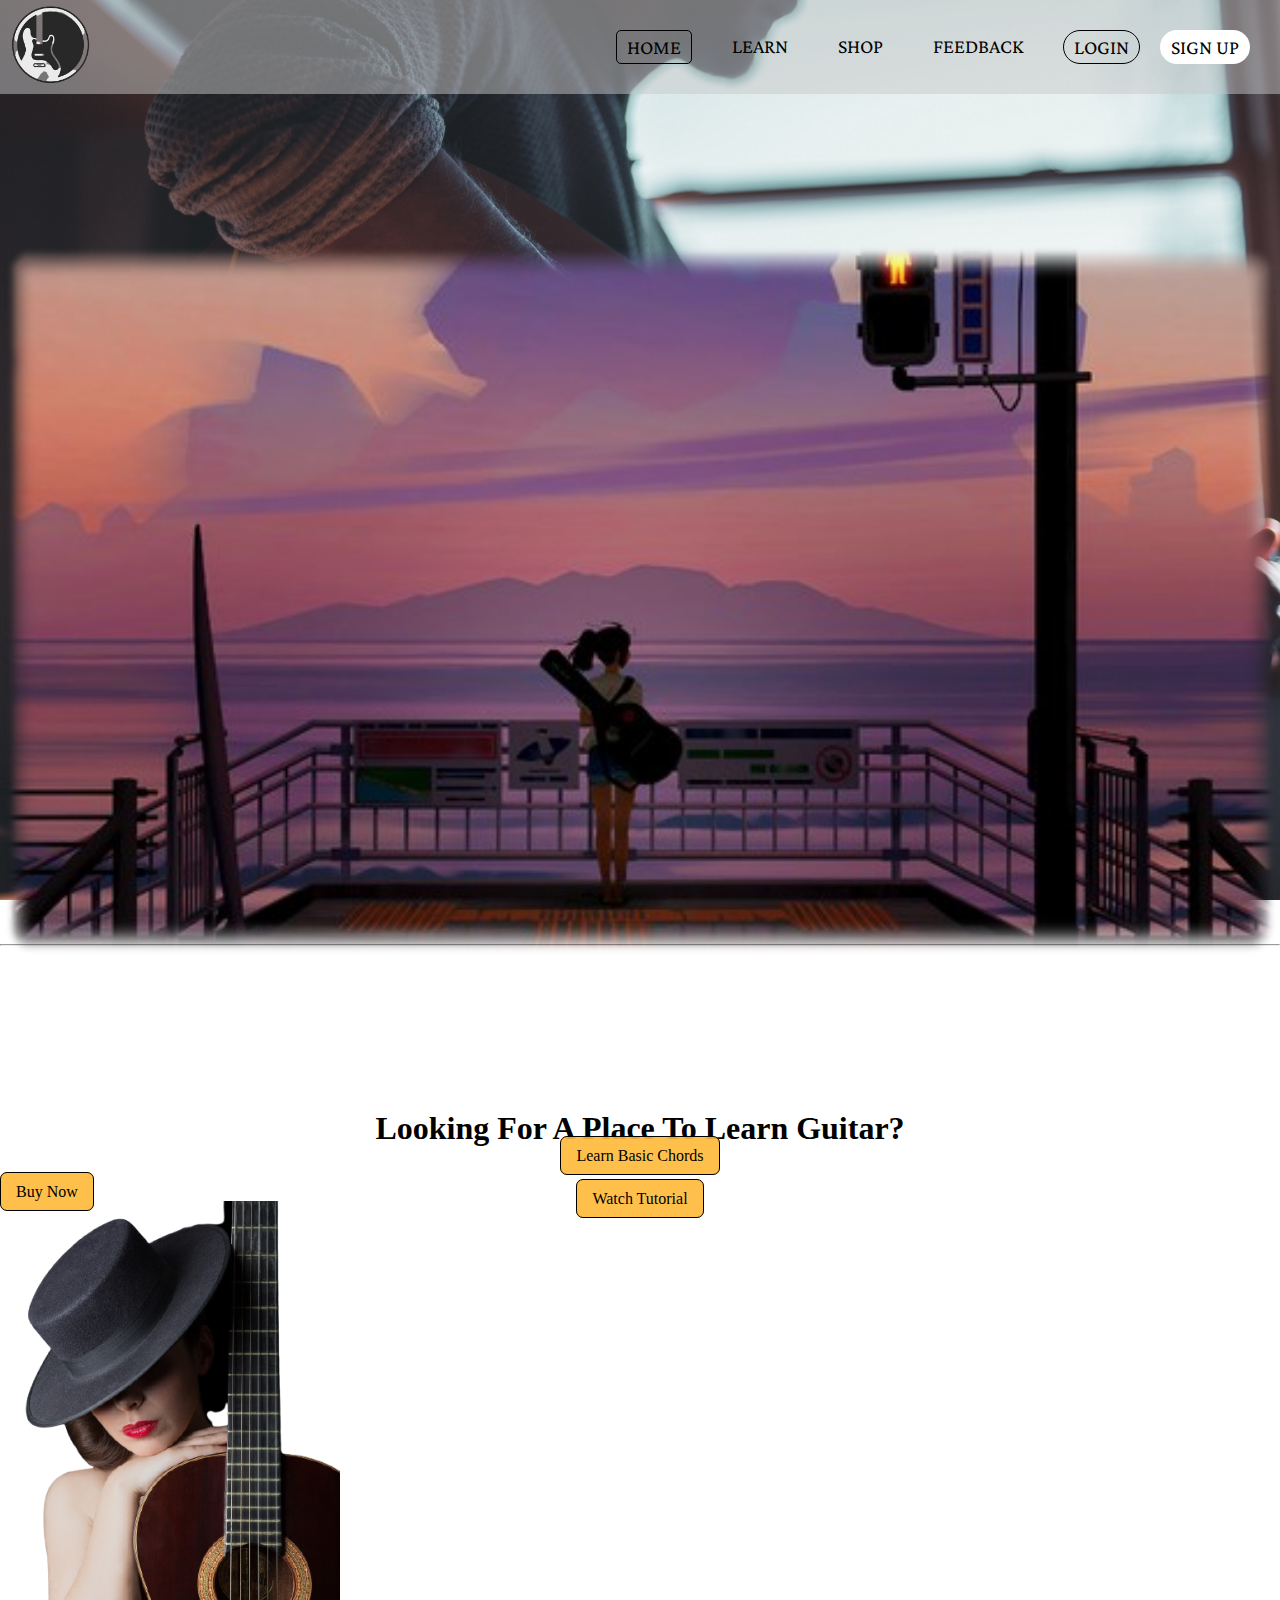
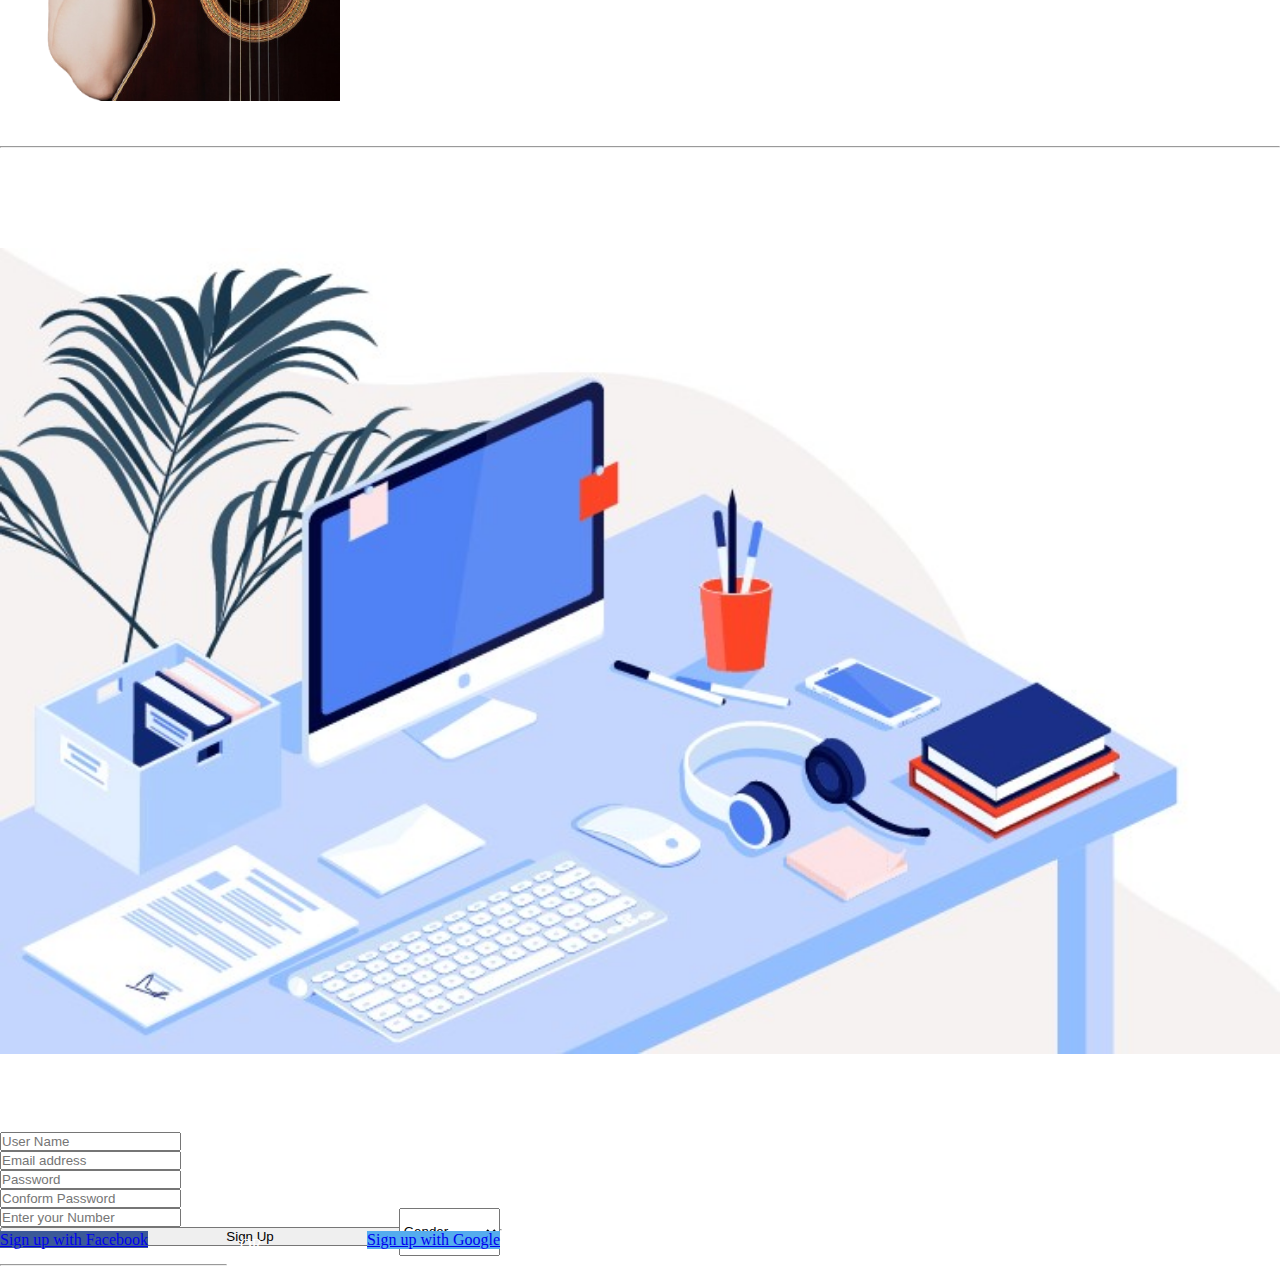
<file: index.html>
<!DOCTYPE html>
<html lang="en">

<head>
  <meta charset="UTF-8">
  <meta http-equiv="X-UA-Compatible" content="IE=edge">
  <meta name="viewport" content="width=device-width, initial-scale=1.0">
  <link rel="stylesheet" href="home/style.css">
  <link rel="preconnect" href="https://fonts.googleapis.com">
  <link rel="preconnect" href="https://fonts.gstatic.com" crossorigin>
  <link href="https://fonts.googleapis.com/css2?family=Crimson+Pro:ital,wght@1,300&display=swap" rel="stylesheet">
  <link rel="preconnect" href="https://fonts.googleapis.com">
  <link rel="preconnect" href="https://fonts.gstatic.com" crossorigin>
  <link href="https://fonts.googleapis.com/css2?family=Merriweather:ital@1&display=swap" rel="stylesheet">
  <link href="https://cdn.jsdelivr.net/npm/bootstrap@5.1.0/dist/css/bootstrap.min.css" rel="stylesheet"
    integrity="sha384-KyZXEAg3QhqLMpG8r+8fhAXLRk2vvoC2f3B09zVXn8CA5QIVfZOJ3BCsw2P0p/We" crossorigin="anonymous">
  <script src="https://cdn.jsdelivr.net/npm/bootstrap@5.1.0/dist/js/bootstrap.bundle.min.js"
    integrity="sha384-U1DAWAznBHeqEIlVSCgzq+c9gqGAJn5c/t99JyeKa9xxaYpSvHU5awsuZVVFIhvj"
    crossorigin="anonymous"></script>
  <title>PROGUITAR</title>
  <link rel="shortcut icon" type="image/png" href="images/favicon1.png">
</head>

<body class="body">
  <header class="background">
    <ul class="nev">
      <div class="membership">
        <li><a href="signup/signup.html" id="login">SIGN UP</a></li>
        <li><a href="login/login.html" id="sign">LOGIN</a></li>
      </div>
      <li class="abtnev"><a href="feedback/feedback.html">FEEDBACK</a></li>
      <li class="abtnev"><a href="shop/shop.html">SHOP</a></li>
      <li class="abtnev"><a href="songs/songs.html">LEARN</a></li>
      <li class="abtnev"><a href="#" id="hm">HOME</a></li>
      <a href="#"><img src="images/logobgggg.png" alt="" class="logo"></a>
    </ul>
  </header>

  <header class="background-2">
    <ul class="nev nev-resp" id="nev-resp">
      <a href="#" class="logo-cntr"><img src="images/logobgggg.png" alt="" class="logo"></a>
      <div class="hamburger" onclick="hideshow()">
        <img src="images/hamburger.jpg" class="hamburger-img">
      </div>
      <div class="navblock visibality" id="visibality">
        <li class="abtnev"><a href="home.html" id="hm">HOME</a></li>
        <li class="abtnev"><a href="songs/songs.html">LEARN</a></li>
        <li class="abtnev"><a href="shop/shop.html">SHOP</a></li>
        <li class="abtnev"><a href="#">FEEDBACK</a></li>
        <div class="membership">
          <li><a href="login/login.html" id="sign">LOGIN</a></li>
          <li><a href="signup/signup.html" id="login">SIGN UP</a></li>
        </div>
      </div>
    </ul>
  </header>

  <div class="container">
    <section class="row section-1" id="sect-1">
      <div class="col-6" id="s-1col-1">
        <img src="images/animated girl.png" class="section-1-img">
      </div>
      <div class="col-6" id="s-1col-2">
        <p>
        <h1 class="play">Looking For A Place To Learn Guitar?</h1>
        </p>
        <ul class="learn">
          <li><a href="songs/songs.html">Learn Basic Chords</a></li>
          <li><a href="https://www.youtube.com/watch?v=BBz-Jyr23M4" target="_blank">Watch Tutorial</a></li>
        </ul>
      </div>
    </section>
    <hr class="divider">
    <section class="row section-2" id="sect-2">
      <div class="col" id="s-2col-1">
        <h1 class="have">Don't Have a Guitar?</h1>
        <ul class="buy">
          <li><a href="shop/shop.html">Buy Now</a></li>
        </ul>
      </div>
      <div class="col" id="s-2col-2">
        <img src="images/girl with guitar without back.png" class="section-2-img">
      </div>
    </section>
    <hr class="divider">
    <section class="row section-3" id="sect-3">
      <div class="col" id="s-3col-1">
        <img src="images/computer2.jpg" class="section-3-img">
      </div>
      <div class="col" id="s-3col-2">
        <div class="homeform">
          <p>
          <h1>One Step Away From Learning Guitar</h1>
          </p>
          <form>
            <!--User name-->
            <div class="form-outline mb-4">
              <input type="text" id="form1Example13" class="form-control form-control-lg"
                placeholder="User Name" />
            </div>
            <!-- Email input -->
            <div class="form-outline mb-4">
              <input type="email" id="form1Example13" class="form-control form-control-lg"
                placeholder="Email address" />
            </div>

            <!-- Password input -->
            <div class="form-outline mb-4">
              <input type="password" id="form1Example23" class="form-control form-control-lg"
                placeholder="Password" />
            </div>

            <!-- Conform Password -->
            <div class="form-outline mb-4">
              <input type="password" id="form1Example23" class="form-control form-control-lg"
                placeholder="Conform Password" />
            </div>

            <div id="parent">

              <!-- Phone Number -->
              <div class="form-outline mb-4 phonenumber">
                <input type="text" id="form1Example23" class="form-control form-control-lg "
                  placeholder="Enter your Number" />
              </div>

              <!-- Gender -->
              <div class="gender">
                <select class="form-select gender bheight" aria-label="Default select example">
                  <option selected>Gender</option>
                  <option value="1">Male</option>
                  <option value="2">Female</option>
                  <option value="3">Others</option>
                </select>
              </div>
            </div>
              <button type="submit" class="btn btn-primary btn-lg btn-block" id="sub">Sign Up</button>
              <div class="already-hv-acc">
                <a href="login/login.html" class="hvaccount">Already have an Account</a>
              </div>

              <hr class="solid ldivider">
              <p class="divideror">OR</p>
              <hr class="solid rdivider">
              <ul class="google">
                <li class="googlefirst"><a class="btn btn-primary btn-lg btn-block"
                    style="background-color: #3b5998" href="#!" role="button">
                    <i class="fab fa-facebook-f me-2"></i>Sign up with Facebook</a>
                </li>

                <li class="googlesecond"><a class="btn btn-primary btn-lg btn-block googlethird"
                    style="background-color: #55acee" href="#!" role="button">
                    <i class="fab fa-twitter me-2"></i>Sign up with Google</a>
                </li>
              </ul>

          </form>

        </div>
      </div>
    </section>
  </div>  
  <script src="home/script.js"></script>
</body>

</html>
</file>
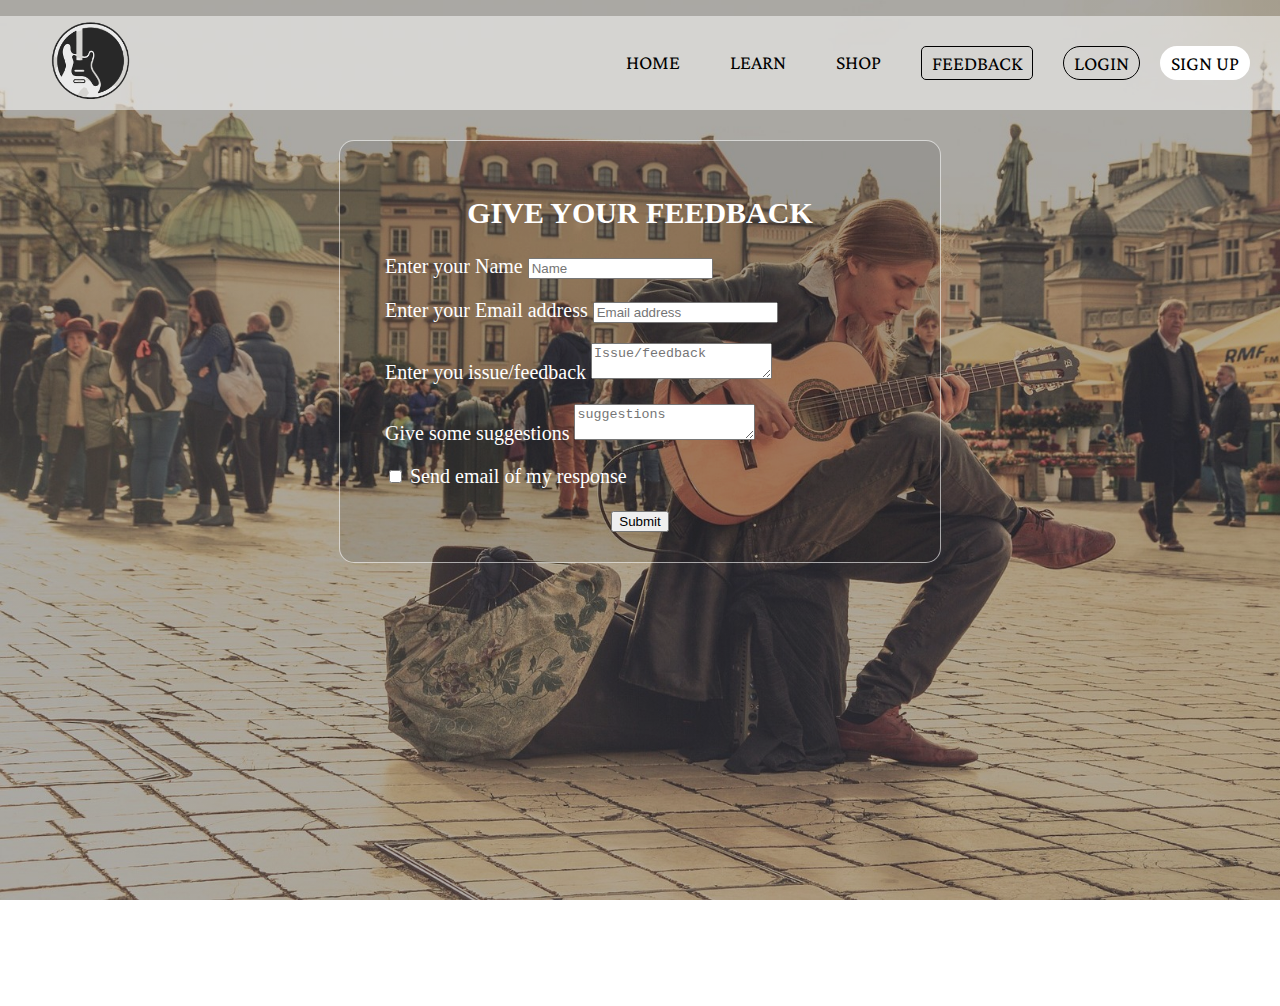
<file: feedback/feedback.html>
<!doctype html>
<html lang="en">
  <head>
    <meta charset="utf-8">
    <meta name="viewport" content="width=device-width, initial-scale=1">
    <link href="https://cdn.jsdelivr.net/npm/bootstrap@5.1.3/dist/css/bootstrap.min.css" rel="stylesheet" integrity="sha384-1BmE4kWBq78iYhFldvKuhfTAU6auU8tT94WrHftjDbrCEXSU1oBoqyl2QvZ6jIW3" crossorigin="anonymous">
    <link rel="stylesheet" href="style.css">
    <meta name="viewport" content="width=device-width, initial-scale=1.0">
    <link rel="stylesheet" href="style.css">
    <link rel="preconnect" href="https://fonts.googleapis.com">
    <link rel="preconnect" href="https://fonts.gstatic.com" crossorigin>
    <link href="https://fonts.googleapis.com/css2?family=Crimson+Pro:ital,wght@1,300&display=swap" rel="stylesheet">
    <link rel="preconnect" href="https://fonts.googleapis.com">
    <link rel="preconnect" href="https://fonts.gstatic.com" crossorigin>
    <link href="https://fonts.googleapis.com/css2?family=Merriweather:ital@1&display=swap" rel="stylesheet">
    <link href="https://cdn.jsdelivr.net/npm/bootstrap@5.1.0/dist/css/bootstrap.min.css" rel="stylesheet"
    integrity="sha384-KyZXEAg3QhqLMpG8r+8fhAXLRk2vvoC2f3B09zVXn8CA5QIVfZOJ3BCsw2P0p/We" crossorigin="anonymous">
    <script src="https://cdn.jsdelivr.net/npm/bootstrap@5.1.0/dist/js/bootstrap.bundle.min.js"
    integrity="sha384-U1DAWAznBHeqEIlVSCgzq+c9gqGAJn5c/t99JyeKa9xxaYpSvHU5awsuZVVFIhvj"
    crossorigin="anonymous"></script>
    <title>FEEDBACK</title>
    <link rel="shortcut icon" type="image/png" href="../images/favicon1.png">
  </head>
  <body>
    <header class="background">
        <ul class="nev nevbar-resp" id="nevbar-resp">
          <div class="hamburger" onclick="hideshow()">
            <img src="../images/hamburger.jpg" class="hamburger-img">
          </div>
          <div class="nev-resp visibality" id="visibality">
            <div class="member">
              <li><a href="../signup/signup.html" id="login">SIGN UP</a></li>
              <li><a href="../login/login.html" id="sign">LOGIN</a></li>
            </div>
            <li class="abtnev"><a href="#" id="hm">FEEDBACK</a></li>
            <li class="abtnev"><a href="../shop/shop.html">SHOP</a></li>
            <li class="abtnev"><a href="../songs/songs.html">LEARN</a></li>
            <li class="abtnev"><a href="../index.html">HOME</a></li> 
          </div>
          <a href="../index.html"><img src="../images/logobgggg.png" alt="" class="logo"></a>
        </ul>
    </header>
    <!-- Name
    email address
    feedback
    suggestions
    send email of my response -->
    <form class="form">
      <h2 class="heading-2">GIVE YOUR FEEDBACK</h2>
      <div class="formdiv">
        <label for="exampleInputText1" class="form-label nameshift">Enter your Name</label>
        <input type="text" class="form-control" id="exampleInputText1" placeholder="Name">
      </div>
      <div class="formdiv">
        <label for="exampleInputEmail1" class="form-label nameshift">Enter your Email address</label>
        <input type="email" class="form-control" id="exampleInputEmail1" aria-describedby="emailHelp" placeholder="Email address" >
      </div>
      <div class="formdiv">
        <label for="exampleInputText1" class="form-label nameshift">Enter you issue/feedback</label>
        <textarea class="form-control" aria-label="With textarea" placeholder="Issue/feedback"></textarea>
      </div>
      <div class="formdiv">
        <label for="exampleInputText1" class="form-label nameshift">Give some suggestions</label>
        <textarea class="form-control" aria-label="With textarea" placeholder="suggestions"></textarea>
      </div>
      <div class="formdiv">
        <input type="checkbox" class="form-check-input" id="exampleCheck1">
        <label class="form-check-label" for="exampleCheck1 nameshift">Send email of my response</label>
      </div>
      <div class="submit-btn">
        <button type="submit" class="btn btn-primary">Submit</button>
      </div>
    </form>
    
    <script src="script.js"></script>
  </body>
</html>
</file>
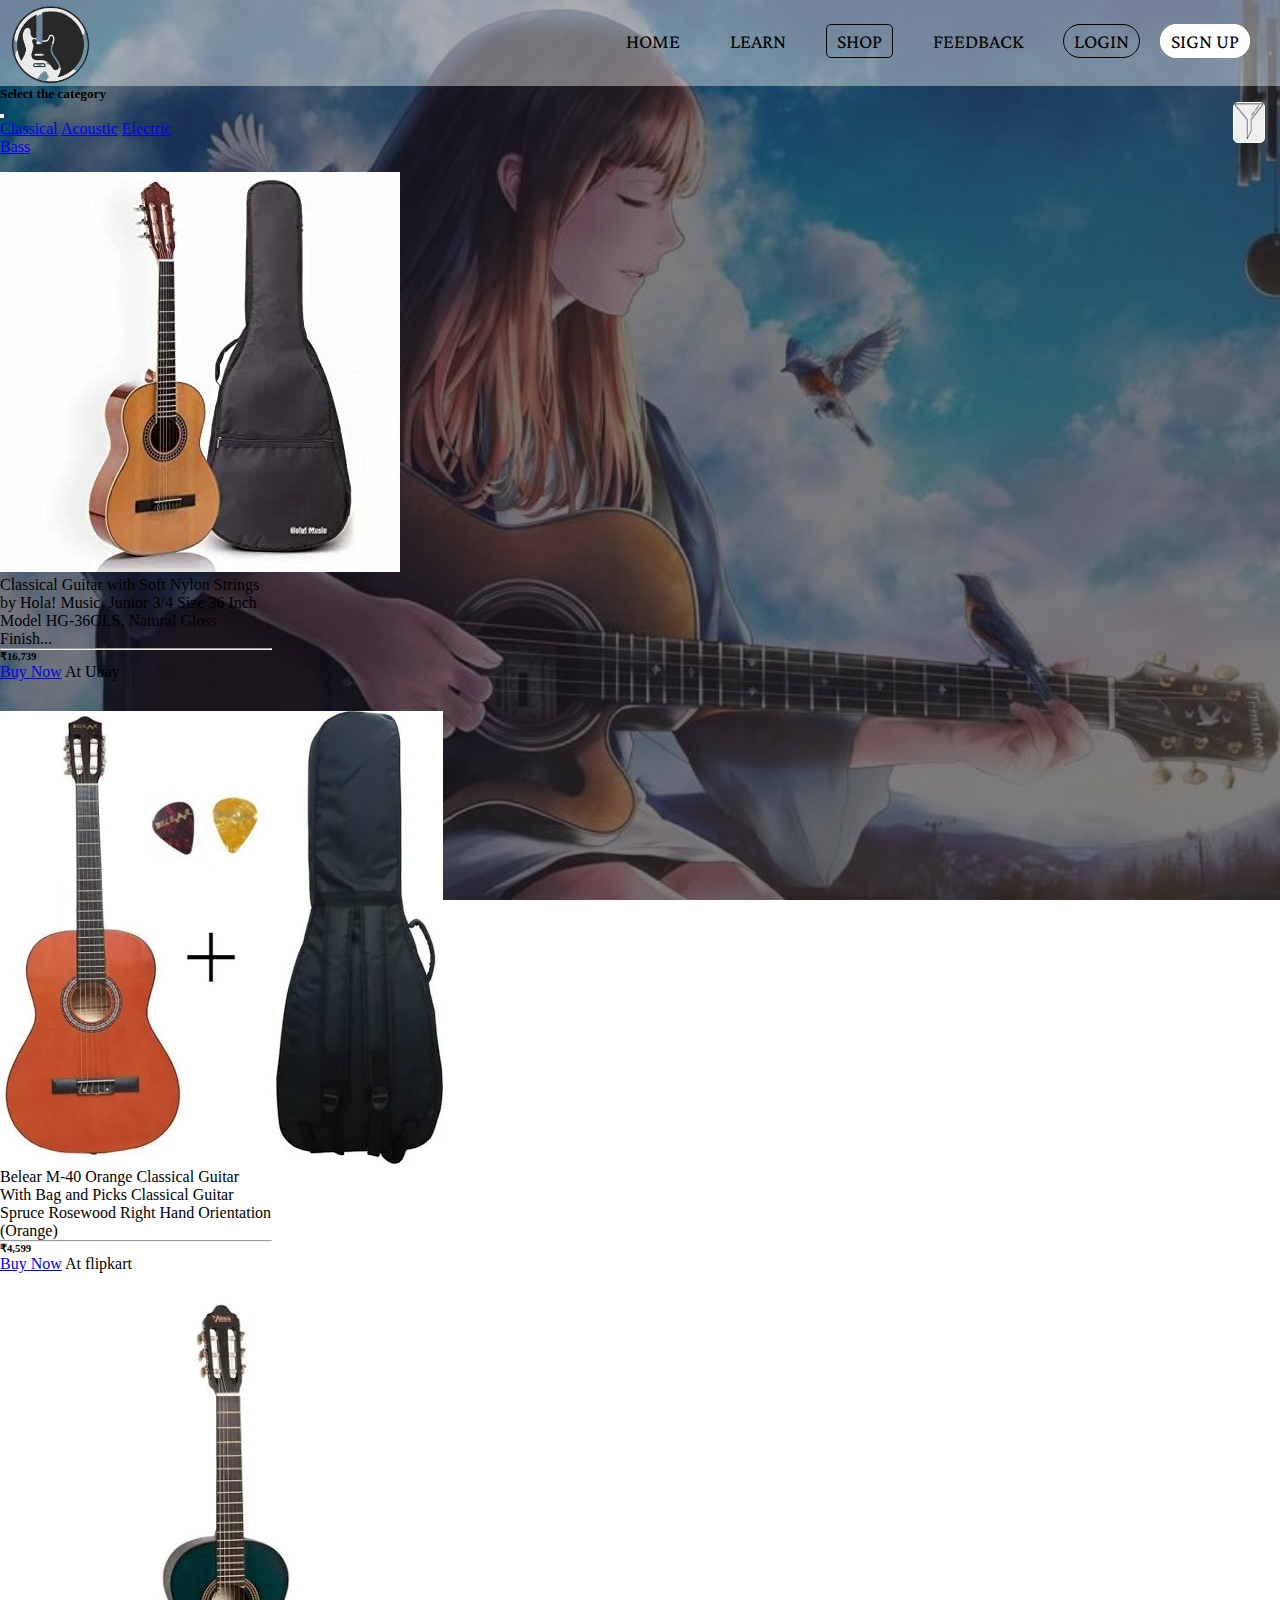
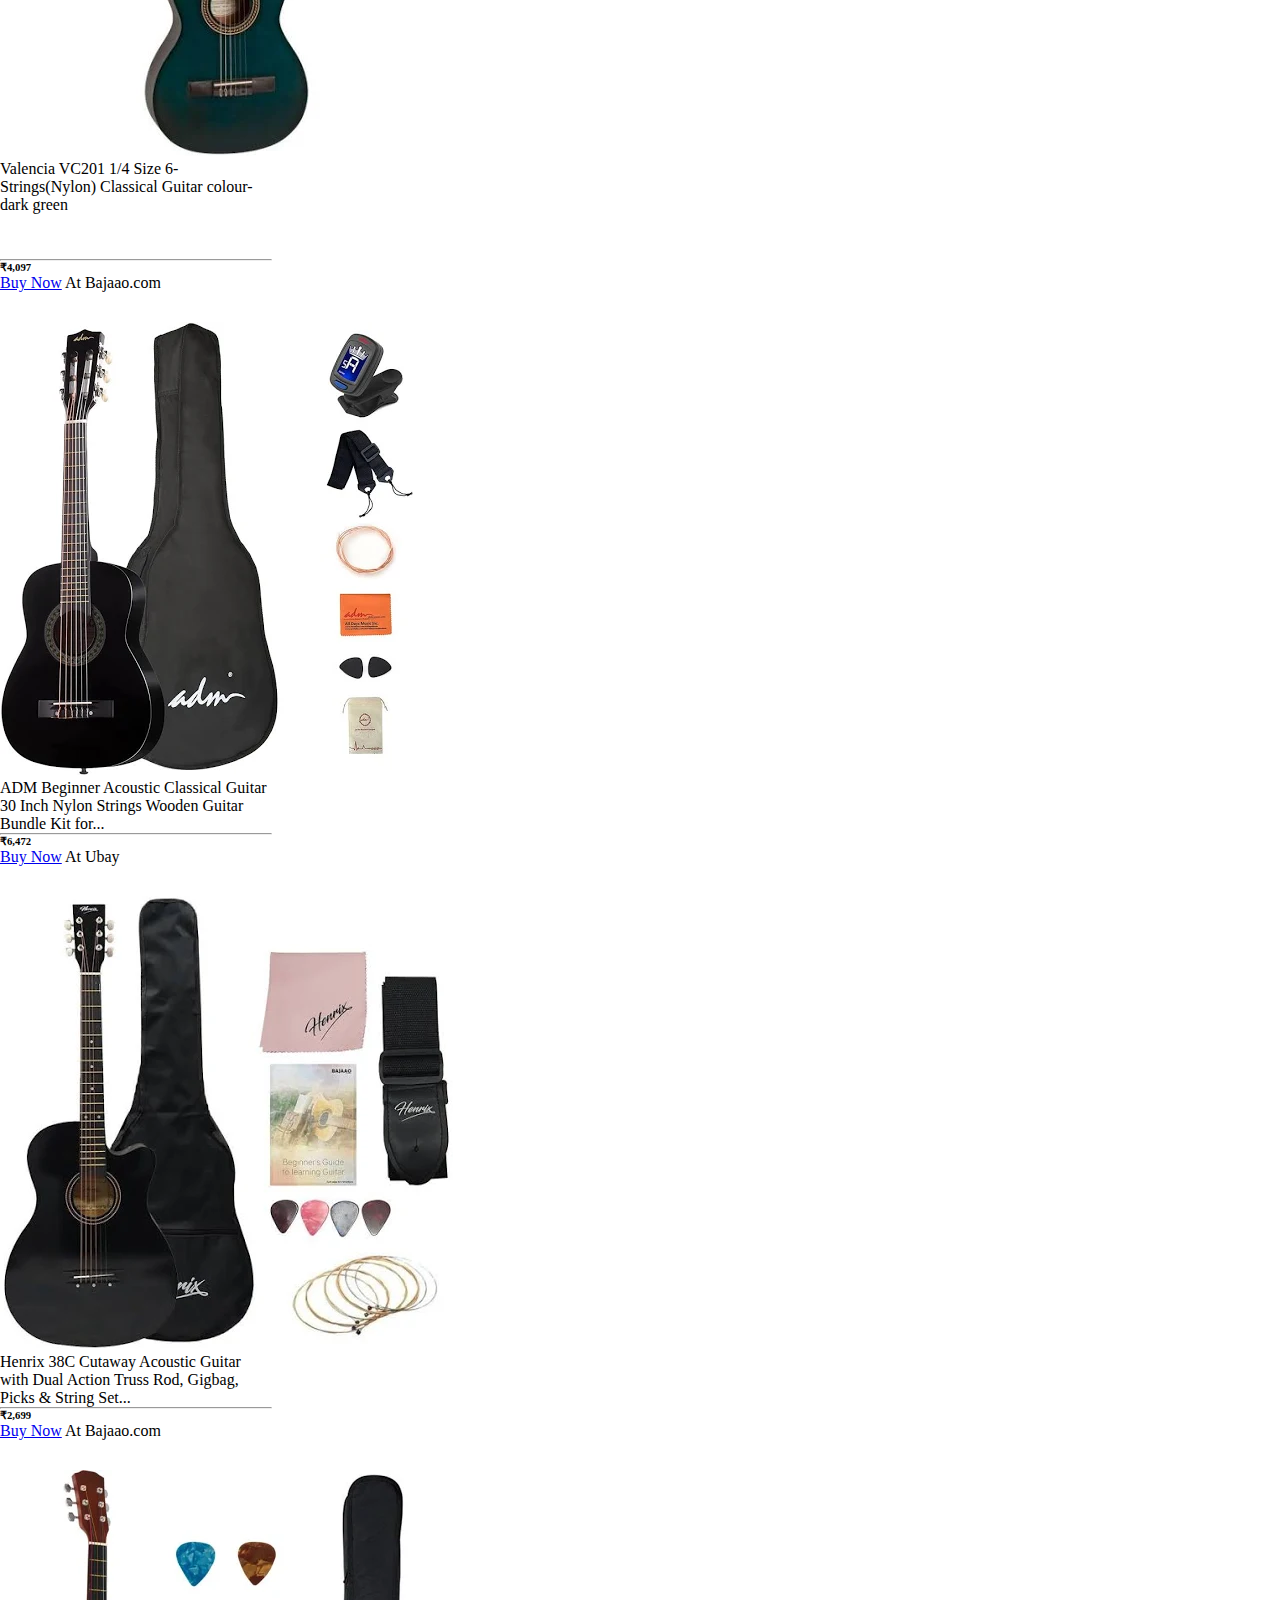
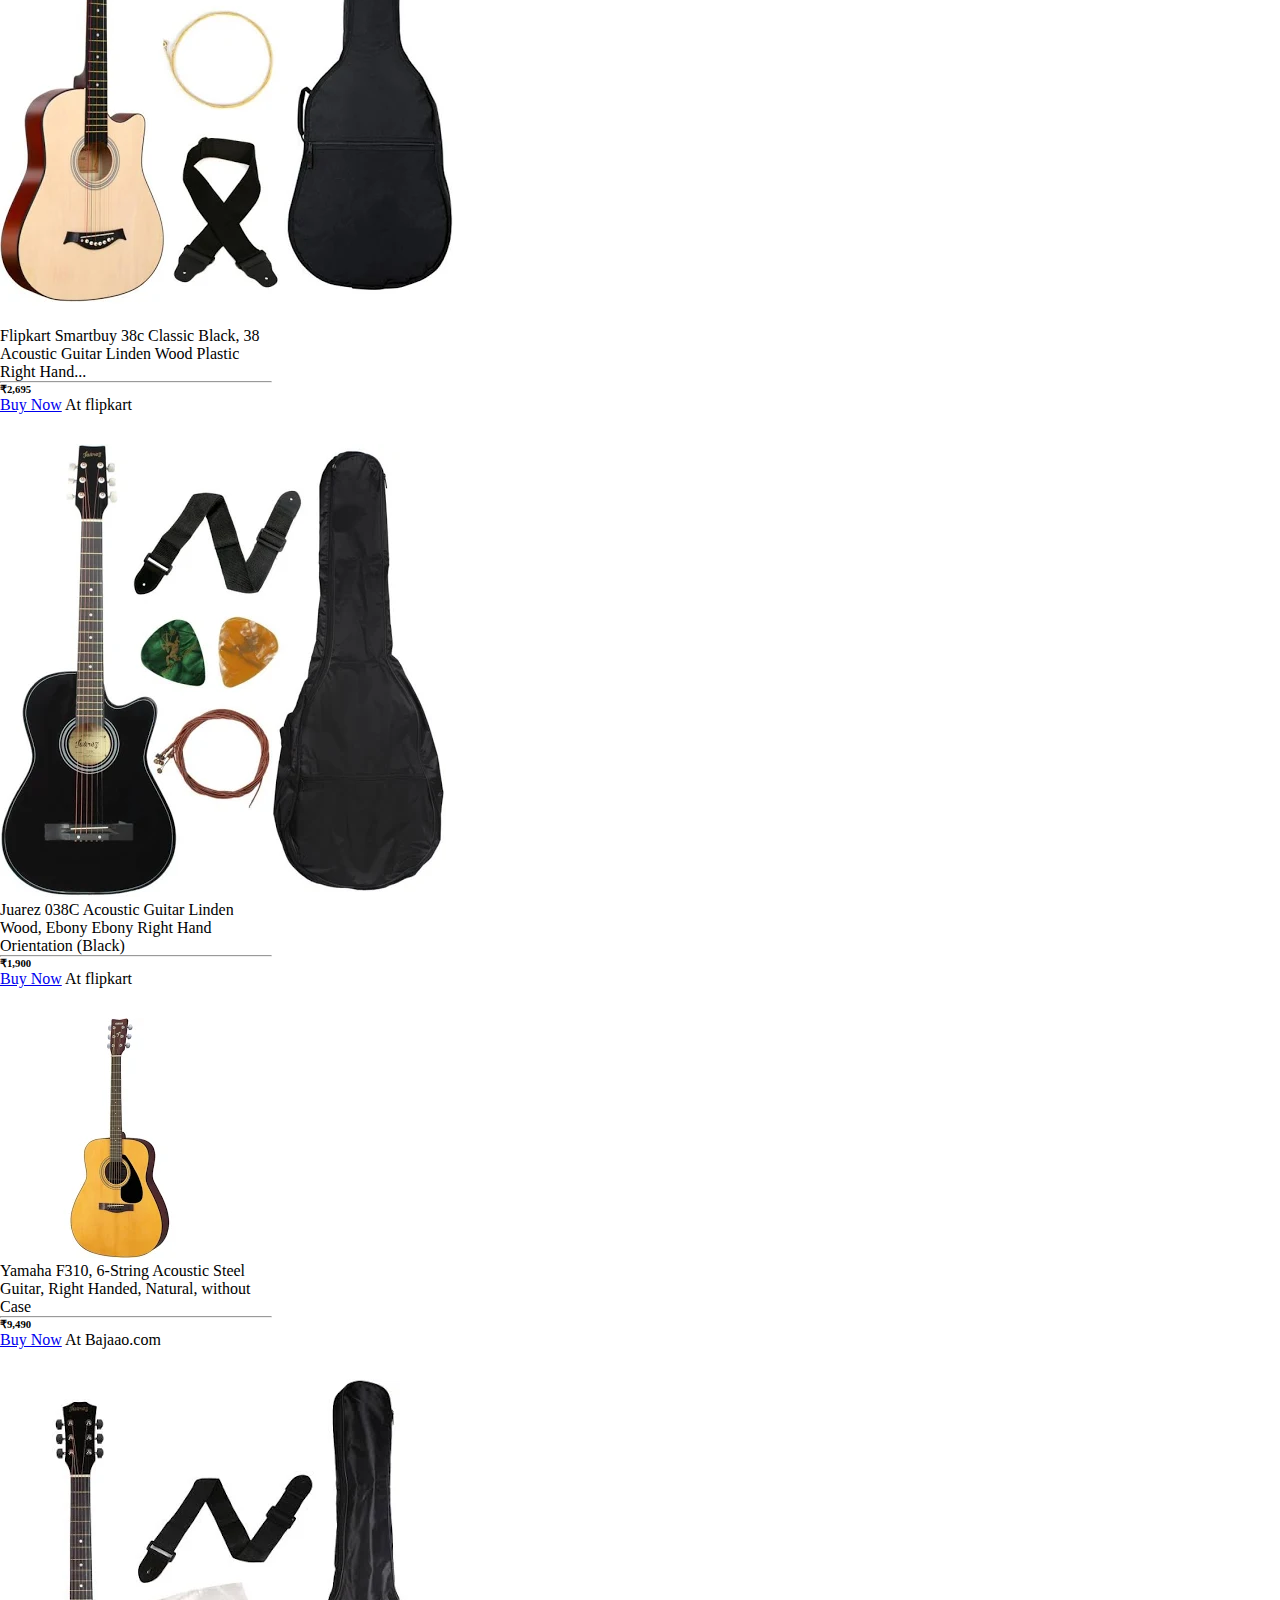
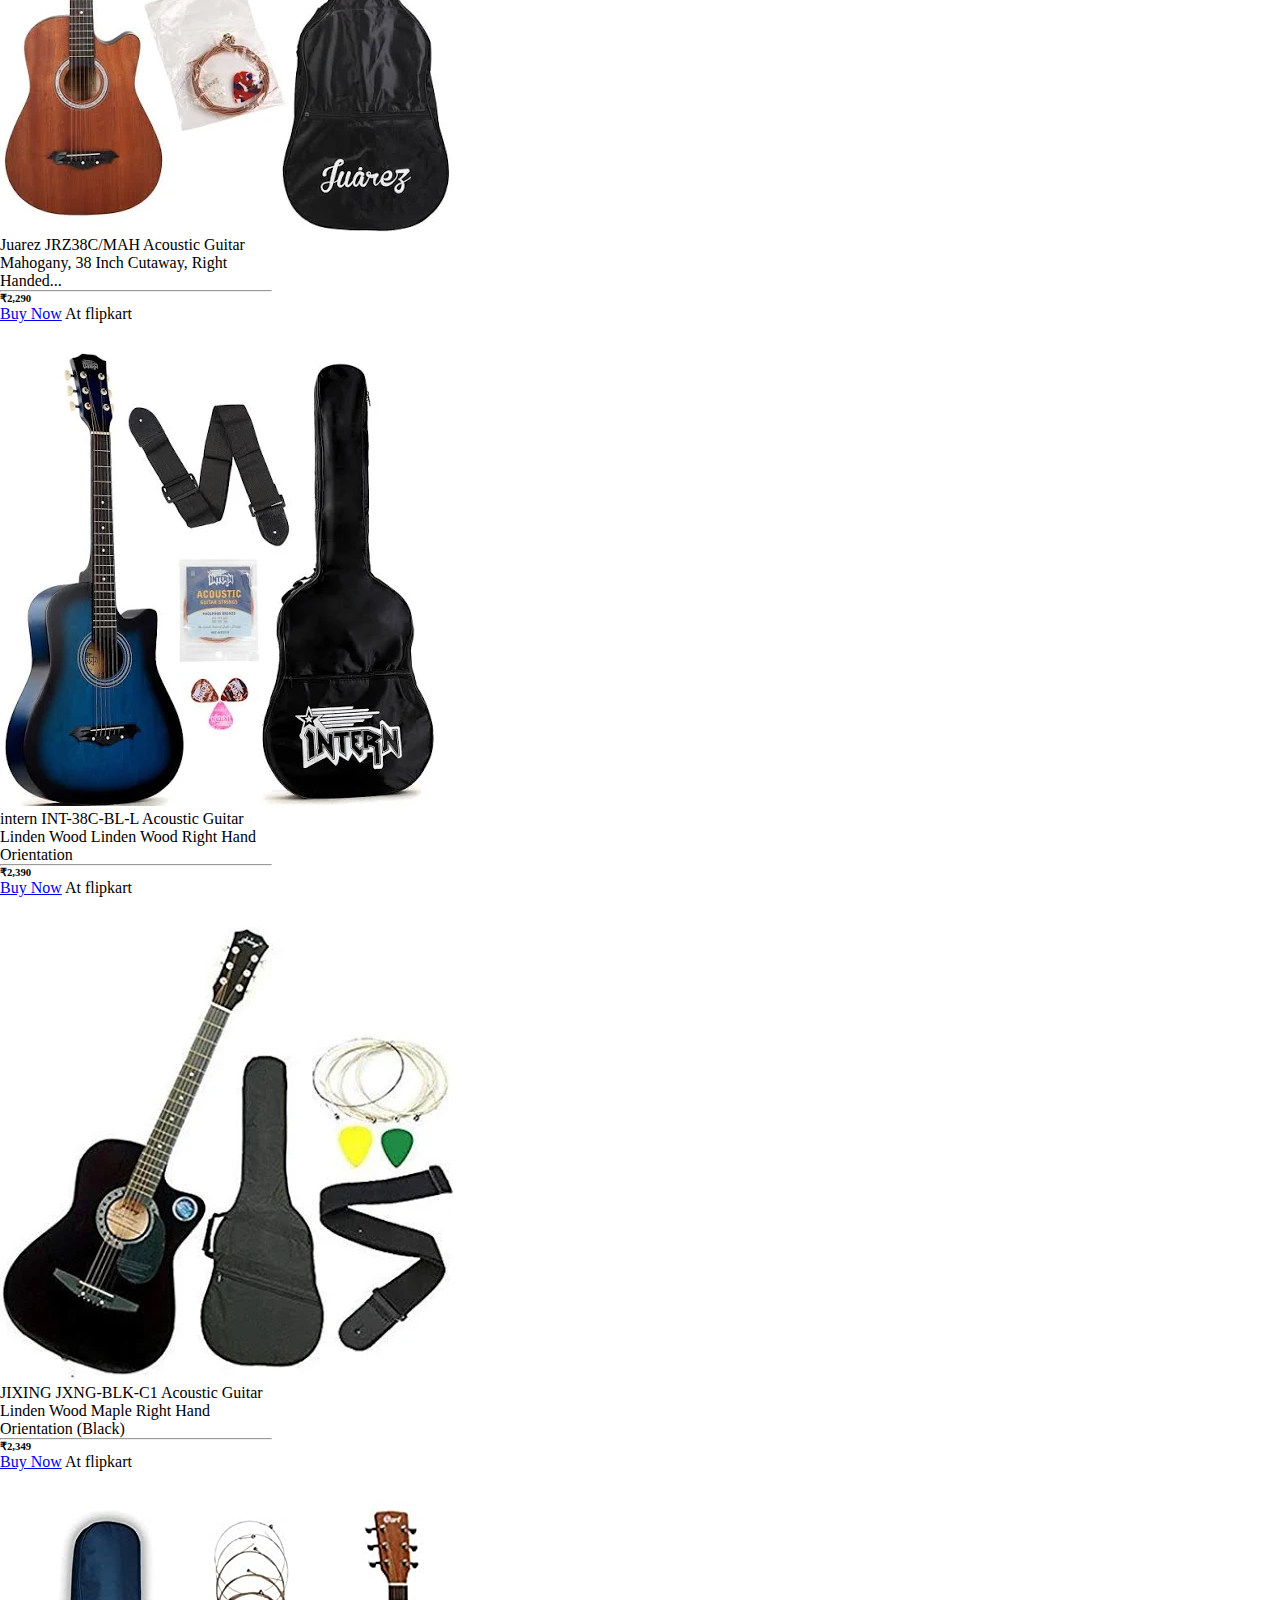
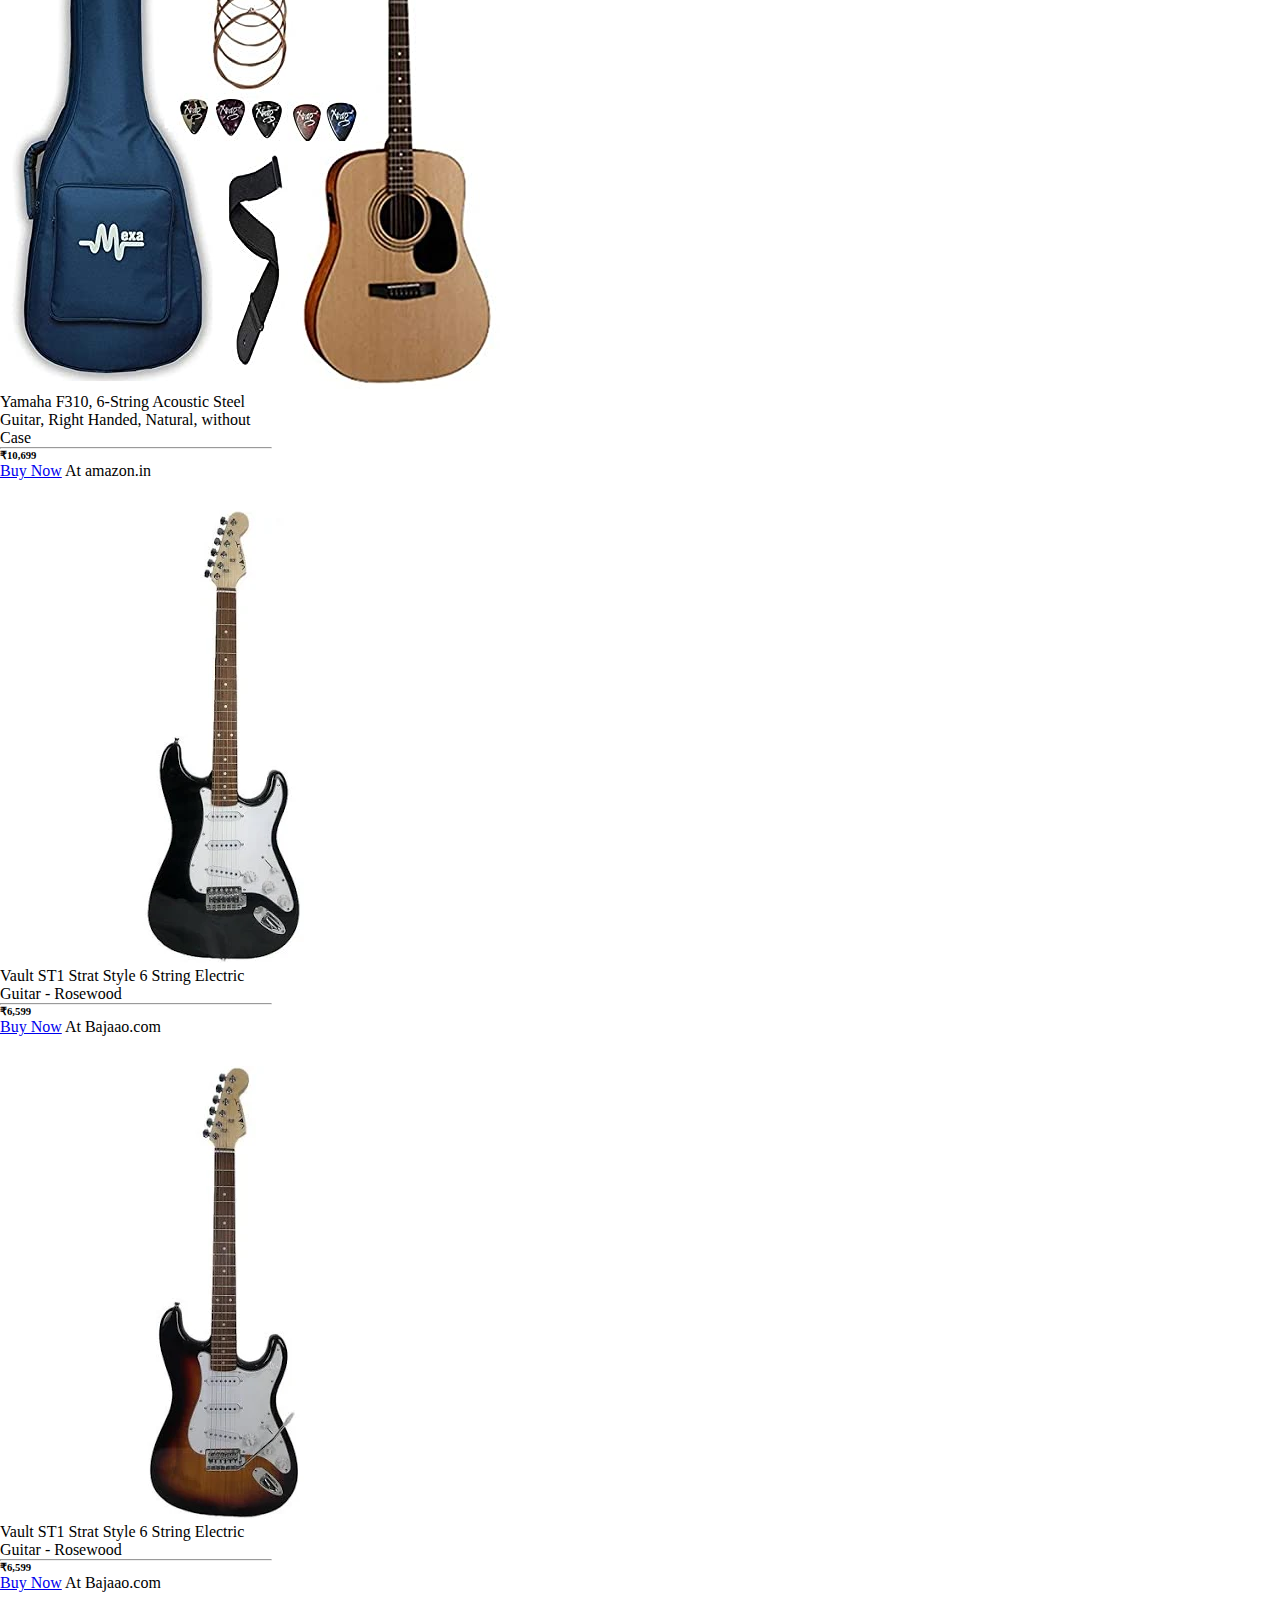
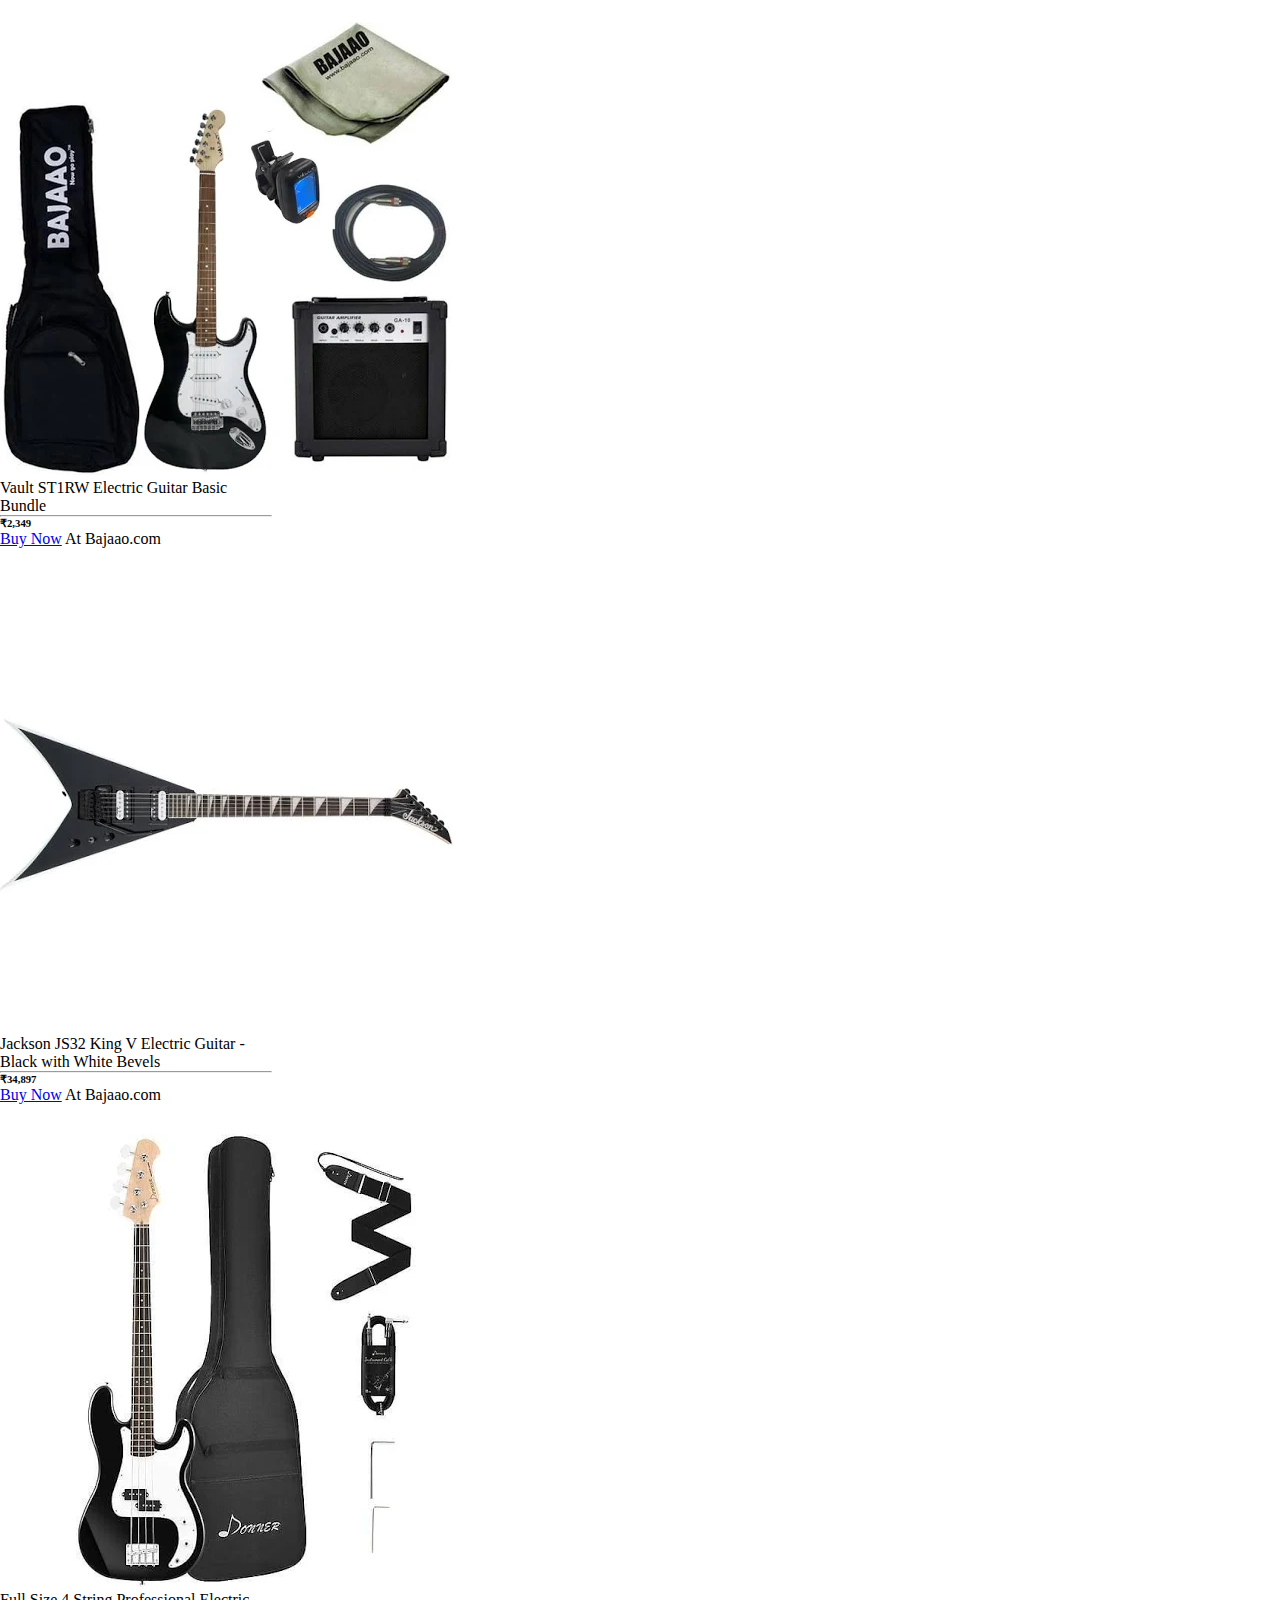
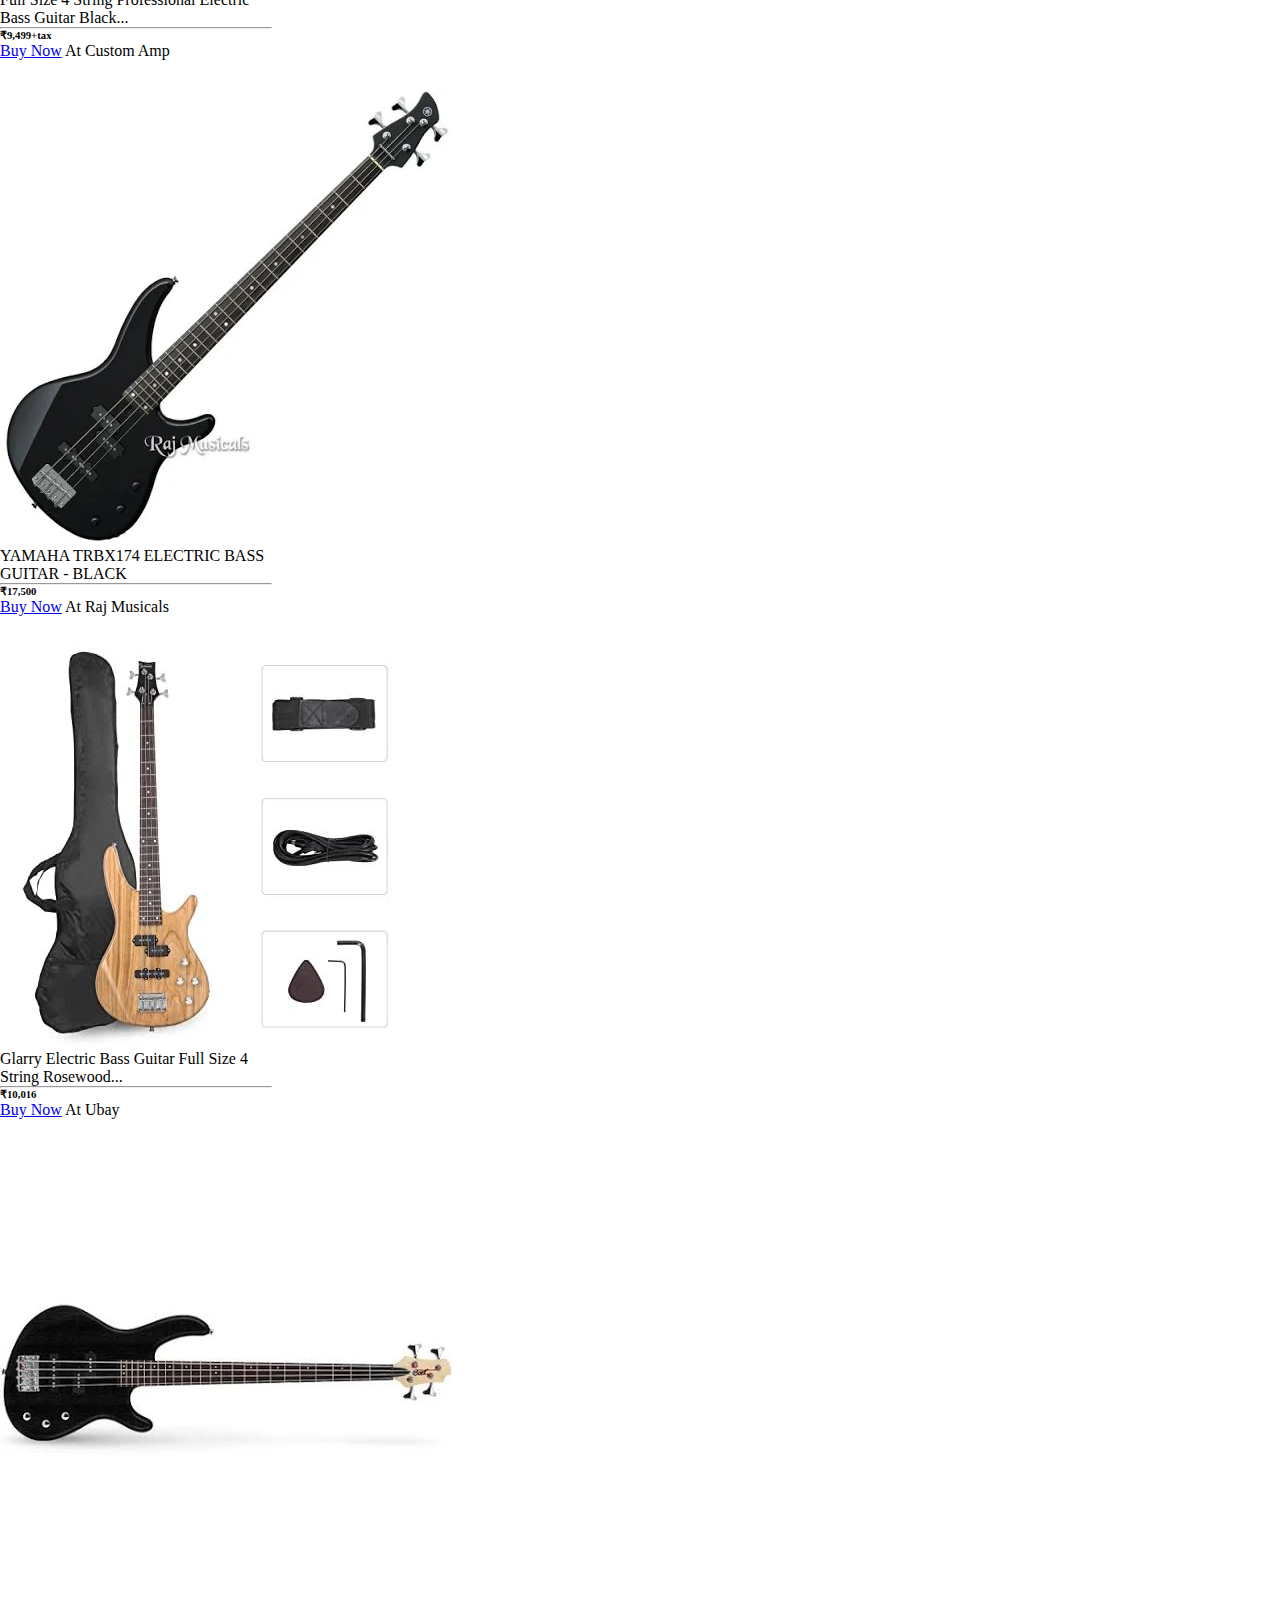
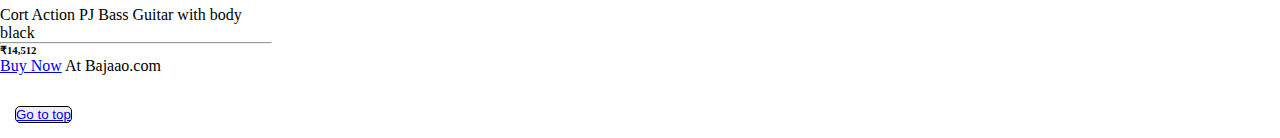
<file: shop/shop.html>
<!DOCTYPE html>
<html lang="en">

  <head>
    <meta charset="UTF-8">
    <meta http-equiv="X-UA-Compatible" content="IE=edge">
    <meta name="viewport" content="width=device-width, initial-scale=1.0">
    <link rel="stylesheet" href="style.css">
    <link rel="preconnect" href="https://fonts.googleapis.com">
    <link rel="preconnect" href="https://fonts.gstatic.com" crossorigin>
    <link href="https://fonts.googleapis.com/css2?family=Crimson+Pro:ital,wght@1,300&display=swap" rel="stylesheet">
    <link rel="preconnect" href="https://fonts.googleapis.com">
    <link rel="preconnect" href="https://fonts.gstatic.com" crossorigin>
    <link href="https://fonts.googleapis.com/css2?family=Merriweather:ital@1&display=swap" rel="stylesheet">
    <link href="https://cdn.jsdelivr.net/npm/bootstrap@5.1.0/dist/css/bootstrap.min.css" rel="stylesheet"
      integrity="sha384-KyZXEAg3QhqLMpG8r+8fhAXLRk2vvoC2f3B09zVXn8CA5QIVfZOJ3BCsw2P0p/We" crossorigin="anonymous">
    <script src="https://cdn.jsdelivr.net/npm/bootstrap@5.1.0/dist/js/bootstrap.bundle.min.js"
      integrity="sha384-U1DAWAznBHeqEIlVSCgzq+c9gqGAJn5c/t99JyeKa9xxaYpSvHU5awsuZVVFIhvj"
      crossorigin="anonymous"></script>
    <title>ProGuitar</title>
    <link rel="shortcut icon" type="image/png" href="../images/favicon1.png">
  </head>

  <body>
    <header class="background">
      <ul class="nev nevbar-resp" id="nevbar-resp">
        <div class="hamburger" onclick="hideshow()">
          <img src="../images/hamburger.jpg" class="hamburger-img">
        </div>
        <div class="nev-resp visibality" id="visibality">
          <div class="member">
            <li><a href="../signup/signup.html" id="login">SIGN UP</a></li>
            <li><a href="../login/login.html" id="sign">LOGIN</a></li>
          </div>  
          <li class="abtnev"><a href="../feedback/feedback.html">FEEDBACK</a></li>
          <li class="abtnev"><a href="#" id="hm">SHOP</a></li>
          <li class="abtnev"><a href="../songs/songs.html">LEARN</a></li>
          <li class="abtnev"><a href="../index.html">HOME</a></li>
        </div>
        <a href="../index.html"><img src="../images/logobgggg.png" alt="" class="logo"></a>
      </ul>
    </header>

    
    <div onscroll="sticky()" id="filterdiv">
      <button class="btn btn-light" id="filter" type="button" data-bs-toggle="offcanvas" data-bs-target="#offcanvasWithBothOptions" aria-controls="offcanvasWithBothOptions">
        <img src="../images/filter1.png" class="filterimg" >
      </button>
    </div>

    <div class="filterbar">
      <div class="offcanvas offcanvas-start" data-bs-scroll="true" tabindex="-1" id="offcanvasWithBothOptions" aria-labelledby="offcanvasWithBothOptionsLabel">
        <div class="offcanvas-header">
          <h5 class="offcanvas-title" id="offcanvasWithBothOptionsLabel">Select the category</h5>
          <button type="button" class="btn-close text-reset" data-bs-dismiss="offcanvas" aria-label="Close"></button>
        </div>
        <div class="offcanvas-body">
            <a class="nav-link" href="#classical">Classical</a>
            <a class="nav-link" href="#acoustic">Acoustic</a>
            <a class="nav-link" href="#electric">Electric</a>
            <nav class="nav nav-pills flex-column">
              <a class="nav-link ms-3 my-1" href="#bass">Bass</a>
            </nav>
        </div>
      </div>
    </div>


    <div data-bs-spy="scroll" data-bs-target="#navbar-example3" data-bs-offset="0" tabindex="0" class="parent">
      <div class="container" id="wholebody">
        <div class="row firstrow" id="classical">
          <div class="col" id="colomn">
            <div class="card shape" style="width: 17rem;">
              <img src="../images/guitar/classical1.webp" class="card-img-top " alt="...">
              <div class="card-body">
                <p>Classical Guitar with Soft Nylon Strings by Hola! Music, Junior 3/4 Size 36 Inch Model HG-36GLS,
                  Natural Gloss Finish...</p>
                <hr class="divid">
                <h6>₹16,739</h6>
                <a href="https://www.ubuy.co.in/catalog/product/view/id/8384897/s/classical-guitar-with-soft-nylon-strings-by-hola-music-junior-34-size-36-inch-model-hg-36gls-natural-gloss-finish-free-padded-gig-bag-included"
                  target="_blank" class="btn btn-primary">Buy Now</a>
                At Ubay
              </div>
            </div>
          </div>
          <div class="col" id="colomn">
            <div class="card shape" style="width: 17rem;">
              <img src="../images/guitar/classical2.webp" class="card-img-top " alt="...">
              <div class="card-body">
                <p class="card-text">Belear M-40 Orange Classical Guitar With Bag and Picks Classical Guitar Spruce
                  Rosewood Right Hand Orientation (Orange)</p>
                <hr class="divid">
                <h6>₹4,599</h6>
                <a href="https://www.flipkart.com/belear-m-40-orange-classical-guitar-bag-picks-spruce-rosewood-right-hand-orientation/p/itm7200dc008a191?pid=ACGGFYYH6TJFBHGW&lid=LSTACGGFYYH6TJFBHGWPJGLC5&marketplace=FLIPKART&cmpid=content_acoustic-guitar_8965229628_gmc"
                  target="_blank" class="btn btn-primary">Buy Now</a>
                At flipkart
              </div>
            </div>
          </div>
          <div class="col" id="colomn">
            <div class="card shape" style="width: 17rem;">
              <img src="../images/guitar/classical3.webp" class="card-img-top " alt="...">
              <div class="card-body">
                <p class="card-text">Valencia VC201 1/4 Size 6-Strings(Nylon) Classical Guitar colour-dark green </p>
                <hr id="divid">
                <h6>₹4,097</h6>
                <a href="https://www.bajaao.com/products/valencia-vc201-1-4-size-6-strings-classical-guitar?variant=37647838675123"
                  target="_blank" class="btn btn-primary">Buy Now</a>
                At Bajaao.com
              </div>
            </div>
          </div>
          <div class="col" id="colomn">
            <div class="card shape" style="width: 17rem;">
              <img src="../images/guitar/classical5.webp" class="card-img-top " alt="...">
              <div class="card-body">
                <p class="card-text">ADM Beginner Acoustic Classical Guitar 30 Inch Nylon Strings Wooden Guitar Bundle Kit
                  for...</p>
                <hr class="divid">
                <h6>₹6,472</h6>
                <a href="https://www.ubuy.co.in/catalog/product/view/id/38152713/s/adm-beginner-acoustic-classical-guitar-30-inch-nylon-strings-wooden-guitar-bundle-kit-for-kids-students-with-carrying-bag-accessories-black"
                  target="_blank" class="btn btn-primary">Buy Now</a>
                At Ubay
              </div>
            </div>
          </div>
        </div>
        <div class="row firstrow" id="acoustic">
          <div class="col" id="colomn">
            <div class="card shape" style="width: 17rem;">
              <img src="../images/guitar/download (2).webp" class="card-img-top " alt="...">
              <div class="card-body">
                <p>Henrix 38C Cutaway Acoustic Guitar with Dual Action Truss Rod, Gigbag, Picks & String Set...</p>
                <hr class="divid">
                <h6>₹2,699</h6>
                <a href="https://www.google.com/aclk?sa=l&ai=DChcSEwiUpq7U2t3yAhWlnUsFHeMpAxgYABAdGgJzZg&sig=AOD64_0fFFOaiT1058bYiTUsKt0XB81J1A&ctype=5&q=&ved=0ahUKEwiZp6fU2t3yAhWEDd4KHbb-CtYQww8Ilwk&adurl="
                  target="_blank" class="btn btn-primary">Buy Now</a>
                At Bajaao.com
              </div>
            </div>
          </div>
          <div class="col" id="colomn">
            <div class="card shape" style="width: 17rem;">
              <img src="../images/guitar/download (3).webp" class="card-img-top " alt="...">
              <div class="card-body">
                <p class="card-text">Flipkart Smartbuy 38c Classic Black, 38 Acoustic Guitar Linden Wood Plastic Right
                  Hand...</p>
                <hr class="divid">
                <h6>₹2,695</h6>
                <a href="https://www.flipkart.com/flipkart-smartbuy-38c-classic-black-38-acoustic-guitar-linden-wood-plastic-right-hand-orientation/p/itmcaa0c6b621930?pid=ACGFK7HHFHHAAEUV&lid=LSTACGFK7HHFHHAAEUVLFBMMG&marketplace=FLIPKART&cmpid=content_acoustic-guitar_8965229628_gmc"
                  target="_blank" class="btn btn-primary">Buy Now</a>
                At flipkart
              </div>
            </div>
          </div>
          <div class="col" id="colomn">
            <div class="card shape" style="width: 17rem;">
              <img src="../images/guitar/download.webp" class="card-img-top " alt="...">
              <div class="card-body">
                <p class="card-text">Juarez 038C Acoustic Guitar Linden Wood, Ebony Ebony Right Hand Orientation (Black)
                </p>
                <hr class="divid">
                <h6>₹1,900</h6>
                <a href="https://www.flipkart.com/juarez-038c-acoustic-guitar-linden-wood-ebony-right-hand-orientation/p/itm02e145ad7cb84?pid=ACGEKHFAUYJKQNGY&lid=LSTACGEKHFAUYJKQNGY4VI4Q7&marketplace=FLIPKART&cmpid=content_acoustic-guitar_8965229628_gmc"
                  target="_blank" class="btn btn-primary">Buy Now</a>
                At flipkart
              </div>
            </div>
          </div>
          <div class="col" id="colomn">
            <div class="card shape" style="width: 17rem;">
              <img src="../images/guitar/sellingguitar.webp" class="card-img-top " alt="...">
              <div class="card-body">
                <p class="card-text">Yamaha F310, 6-String Acoustic Steel Guitar, Right Handed, Natural, without Case</p>
                <hr class="divid">
                <h6>₹9,490</h6>
                <a href="https://www.bajaao.com/products/yamaha-f310-acoustic-guitar?variant=6657037443" target="_blank"
                  class="btn btn-primary">Buy Now</a>
                At Bajaao.com
              </div>
            </div>
          </div>
        </div>
        <div class="row firstrow">
          <div class="col" id="colomn">
            <div class="card shape" style="width: 17rem;">
              <img src="../images/guitar/download (1).webp" class="card-img-top " alt="...">
              <div class="card-body">
                <p>Juarez JRZ38C/MAH Acoustic Guitar Mahogany, 38 Inch Cutaway, Right Handed...</p>
                <hr class="divid">
                <h6>₹2,290</h6>
                <a href="https://www.flipkart.com/juarez-jrz38c-mah-acoustic-guitar-mahogany-38-inch-cutaway-right-handed-linden-wood-ebony-hand-orientation/p/itmc5a0d73304792?pid=ACGF6WAFA7HRXXTE&lid=LSTACGF6WAFA7HRXXTED14DOO&marketplace=FLIPKART&cmpid=content_acoustic-guitar_8965229628_gmc"
                  target="_blank" class="btn btn-primary">Buy Now</a>
                At flipkart
              </div>
            </div>
          </div>
          <div class="col" id="colomn">
            <div class="card shape" style="width: 17rem;">
              <img src="../images/guitar/blueguitar.webp" class="card-img-top " alt="...">
              <div class="card-body">
                <p class="card-text">intern INT-38C-BL-L Acoustic Guitar Linden Wood Linden Wood Right Hand Orientation
                </p>
                <hr class="divid">
                <h6>₹2,390</h6>
                <a href="https://www.flipkart.com/intern-int-38c-bl-l-acoustic-guitar-linden-wood-right-hand-orientation/p/itm39663f45f4b82?pid=ACGGFBUYPZACGQPE&lid=LSTACGGFBUYPZACGQPENBQYDU&marketplace=FLIPKART&cmpid=content_acoustic-guitar_8965229628_gmc"
                  target="_blank" class="btn btn-primary">Buy Now</a>
                At flipkart
              </div>
            </div>
          </div>
          <div class="col" id="colomn">
            <div class="card shape" style="width: 17rem;">
              <img src="../images/guitar/shopping (1).webp" class="card-img-top " alt="...">
              <div class="card-body">
                <p class="card-text">JIXING JXNG-BLK-C1 Acoustic Guitar Linden Wood Maple Right Hand Orientation (Black)
                </p>
                <hr class="divid">
                <h6>₹2,349</h6>
                <a href="https://www.flipkart.com/jixing-jxng-blk-c1-acoustic-guitar-linden-wood-maple-right-hand-orientation/p/itm7d765ca287f10?pid=ACGFF2TAUQBXE7JT&lid=LSTACGFF2TAUQBXE7JT7V6XCZ&marketplace=FLIPKART&cmpid=content_acoustic-guitar_8965229628_gmc"
                  target="_blank" class="btn btn-primary">Buy Now</a>
                At flipkart
              </div>
            </div>
          </div>
          <div class="col" id="colomn">
            <div class="card shape" style="width: 17rem;">
              <img src="../images/guitar/41C00b9w-iS.jpg" class="card-img-top " alt="...">
              <div class="card-body">
                <p class="card-text">Yamaha F310, 6-String Acoustic Steel Guitar, Right Handed, Natural, without Case</p>
                <hr class="divid">
                <h6>₹10,699</h6>
                <a href="https://www.amazon.in/Cort-Acoustic-AD850SE-Handed-Guitar/dp/B08H1BJ9M3/ref=asc_df_B08H1BJ9M3/?tag=googleshopdes-21&linkCode=df0&hvadid=396987205362&hvpos=&hvnetw=g&hvrand=1545841554800855537&hvpone=&hvptwo=&hvqmt=&hvdev=c&hvdvcmdl=&hvlocint=&hvlocphy=9303882&hvtargid=pla-947601999489&psc=1&ext_vrnc=hi"
                  target="_blank" class="btn btn-primary">Buy Now</a>
                At amazon.in
              </div>
            </div>
          </div>
        </div>
        <div class="row firstrow" id="electric">
          <div class="col" id="colomn">
            <div class="card shape" style="width: 17rem;">
              <img src="../images/guitar/electric3.webp" class="card-img-top electricg " alt="...">
              <div class="card-body">
                <p>Vault ST1 Strat Style 6 String Electric Guitar - Rosewood</p>
                <hr class="divid">
                <h6>₹6,599</h6>
                <a href="https://www.bajaao.com/products/vault-st1rw-strat-style-electric-guitar?variant=34789525225633"
                  target="_blank" class="btn btn-primary">Buy Now</a>
                At Bajaao.com
              </div>
            </div>
          </div>
          <div class="col" id="colomn">
            <div class="card shape" style="width: 17rem;">
              <img src="../images/guitar/electric1.webp" class="card-img-top " alt="...">
              <div class="card-body">
                <p class="card-text">Vault ST1 Strat Style 6 String Electric Guitar - Rosewood</p>
                <hr class="divid">
                <h6>₹6,599</h6>
                <a href="https://www.bajaao.com/products/vault-st1rw-strat-style-electric-guitar?variant=34789525258401"
                  target="_blank" class="btn btn-primary">Buy Now</a>
                At Bajaao.com
              </div>
            </div>
          </div>
          <div class="col" id="colomn">
            <div class="card shape" style="width: 17rem;">
              <img src="../images/guitar/electric4.webp" class="card-img-top " alt="...">
              <div class="card-body">
                <p class="card-text">Vault ST1RW Electric Guitar Basic Bundle</p>
                <hr class="divid">
                <h6>₹2,349</h6>
                <a href="https://www.bajaao.com/products/vault-st1rw-strat-style-electric-guitar-basic-bundle?variant=12667010383944"
                  target="_blank" class="btn btn-primary">Buy Now</a>
                At Bajaao.com
              </div>
            </div>
          </div>
          <div class="col" id="colomn">
            <div class="card shape" style="width: 17rem;">
              <img src="../images/guitar/electric2.webp" class="card-img-top " alt="...">
              <div class="card-body">
                <p class="card-text">Jackson JS32 King V Electric Guitar - Black with White Bevels</p>
                <hr class="divid">
                <h6>₹34,897</h6>
                <a href="https://www.bajaao.com/products/jackson-js32-king-v-electric-guitar-black-with-white-bevels-amaranth-fretboard?variant=29430509404232"
                  target="_blank" class="btn btn-primary">Buy Now</a>
                At Bajaao.com
              </div>
            </div>
          </div>
        </div>
        <div class="row firstrow" id="bass">
          <div class="col" id="colomn">
            <div class="card shape" style="width: 17rem;">
              <img src="../images/guitar/bass guitar 2.webp" class="card-img-top electricg " alt="...">
              <div class="card-body">
                <p>Full Size 4 String Professional Electric Bass Guitar Black...</p>
                <hr class="divid">
                <h6>₹9,499+tax</h6>
                <a href="https://bestampcovers.com/products/full-size-4-string-professional-electric-bass-guitar-black-with-bag-guitar-strap-and-guitar-cable-1?variant=32926936596566&currency=USD&utm_medium=product_sync&utm_source=google&utm_content=sag_organic&utm_campaign=sag_organic"
                  target="_blank" class="btn btn-primary">Buy Now</a>
                At Custom Amp
              </div>
            </div>
          </div>
          <div class="col" id="colomn">
            <div class="card shape" style="width: 17rem;">
              <img src="../images/guitar/bass1.webp" class="card-img-top " alt="...">
              <div class="card-body">
                <p>YAMAHA TRBX174 ELECTRIC BASS GUITAR - BLACK</p>
                <hr class="divid">
                <h6>₹17,500</h6>
                <a href="https://rajmusical.com/yamaha-trbx174-electric-bass-guitar-black.html" target="_blank"
                  class="btn btn-primary">Buy Now</a>
                At Raj Musicals
              </div>
            </div>
          </div>
          <div class="col" id="colomn">
            <div class="card shape" style="width: 17rem;">
              <img src="../images/guitar/bass3.webp" class="card-img-top " alt="...">
              <div class="card-body">
                <p class="card-text">Glarry Electric Bass Guitar Full Size 4 String Rosewood...</p>
                <hr class="divid">
                <h6>₹10,016</h6>
                <a href="https://www.ubuy.co.in/catalog/product/view/id/18026275/s/glarry-electric-bass-guitar-full-size-4-string-rosewood-basswood-fire-style-exquisite-burning-bassburly-wood"
                  target="_blank" class="btn btn-primary">Buy Now</a>
                At Ubay
              </div>
            </div>
          </div>
          <div class="col" id="colomn">
            <div class="card shape" style="width: 17rem;">
              <img src="../images/guitar/bass4.webp" class="card-img-top " alt="...">
              <div class="card-body">
                <p class="card-text">Cort Action PJ Bass Guitar with body black</p>
                <hr class="divid">
                <h6>₹14,512</h6>
                <a href="https://www.bajaao.com/products/cort-action-pj-bass-guitar?variant=3147930828824" target="_blank"
                  class="btn btn-primary">Buy Now</a>
                At Bajaao.com
              </div>
            </div>
          </div>
        </div>
      </div>
    </div>
    <button type="button" style="margin-left:15px; margin-bottom :15px; border:1px solid black; border-radius: 5px;">
      <a class="nav-link" href="#nevbar-resp">Go to top</a>
    </button>
    <script src="script.js"></script>
  </body>
</html>
</file>
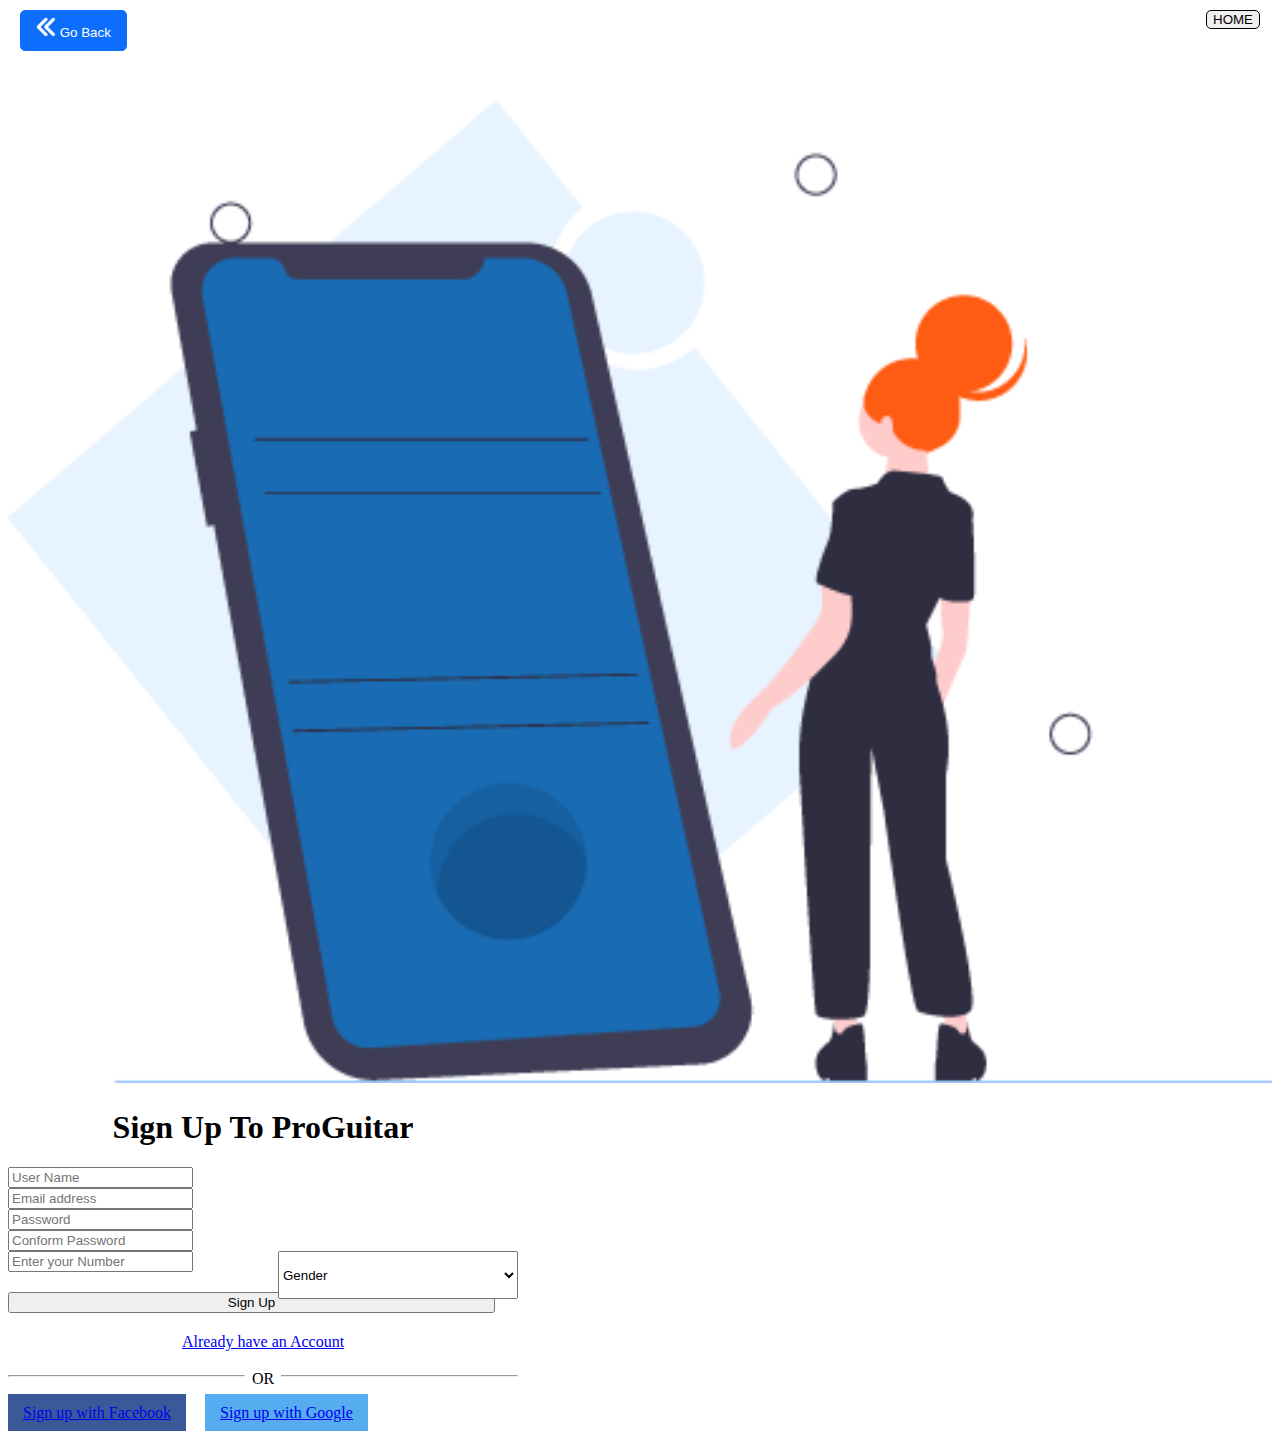
<file: signup/signup.html>
<!doctype html>
<html lang="en">
  <head>
    <meta charset="utf-8">
    <meta name="viewport" content="width=device-width, initial-scale=1">
    <link rel="stylesheet" href="style.css">

    <link href="https://cdn.jsdelivr.net/npm/bootstrap@5.1.0/dist/css/bootstrap.min.css" rel="stylesheet" integrity="sha384-KyZXEAg3QhqLMpG8r+8fhAXLRk2vvoC2f3B09zVXn8CA5QIVfZOJ3BCsw2P0p/We" crossorigin="anonymous">
    <script src="https://cdn.jsdelivr.net/npm/bootstrap@5.1.0/dist/js/bootstrap.bundle.min.js" integrity="sha384-U1DAWAznBHeqEIlVSCgzq+c9gqGAJn5c/t99JyeKa9xxaYpSvHU5awsuZVVFIhvj" crossorigin="anonymous"></script>
    <script src="https://cdn.jsdelivr.net/npm/@popperjs/core@2.9.3/dist/umd/popper.min.js" integrity="sha384-eMNCOe7tC1doHpGoWe/6oMVemdAVTMs2xqW4mwXrXsW0L84Iytr2wi5v2QjrP/xp" crossorigin="anonymous"></script>
    <script src="https://cdn.jsdelivr.net/npm/bootstrap@5.1.0/dist/js/bootstrap.min.js" integrity="sha384-cn7l7gDp0eyniUwwAZgrzD06kc/tftFf19TOAs2zVinnD/C7E91j9yyk5//jjpt/" crossorigin="anonymous"></script>
    <title>Sign Up</title>
    <link rel="shortcut icon" type="image/png" href="../images/favicon1.png">
  </head>
  <body>
    <button type="button" class="btn btn-primary btn-lg btn-block homebutton" onclick="document.location='../index.html'">HOME</button>
    <section class="fillform">
      <div class="container">
        <div class="row">
          <div class="col-xl-6" id="imgbox">
            <img src="../images/Movil-Pagina-v2.png" class="img-fluid phoneimg" alt="Phone image">
          </div>
          <div class="col-xl-6" id="rightbox">
            <h1>Sign Up To ProGuitar</h1>
            <form>
              <!--User name-->
              <div class="form-outline mb-4">
                <input type="text" id="form1Example13" class="form-control form-control-lg" placeholder="User Name" />
              </div>
              <!-- Email input -->
              <div class="form-outline mb-4">
                <input type="email" id="form1Example13" class="form-control form-control-lg" placeholder="Email address"/>
                <!-- <label class="form-label" for="form1Example13">Email address</label> -->
              </div>
              <!-- Password input -->
              <div class="form-outline mb-4">
                <input type="password" id="form1Example23" class="form-control form-control-lg" placeholder="Password"/>
                <!-- <lbel class="form-label" for="form1Example23">Password</label> -->
              </div>
              <div class="form-outline mb-4">
                <input type="password" id="form1Example23" class="form-control form-control-lg" placeholder="Conform Password"/>
                <!-- <lbel class="form-label" for="form1Example23">Password</label> -->
              </div>
              <div class="parent">

                <div class="form-outline mb-4 phonenumber">
                  <input type="text" id="form1Example23" class="form-control form-control-lg " placeholder="Enter your Number"/>
                </div>
                <div class="gender">
                  <select class="form-select gender bheight" aria-label="Default select example">
                    <option selected>Gender</option>
                    <option value="1">Male</option>
                    <option value="2">Female</option>
                    <option value="3">Others</option>
                  </select>
                </div>
              
              </div>
              <button type="submit" class="btn btn-primary btn-lg btn-block" id="sub">Sign Up</button>
              <div class="accound">
                <a href="../login/login.html">
                  Already have an Account
                </a>
              </div>
              <div class="divider">
                <hr class="solid ldivider" >
                <p class="divideror">OR</p>
                <hr class="solid rdivider" >
              </div>
              
              <ul class="google">
                <li>
                  <a id="googlefirst" class="btn btn-primary btn-lg btn-block" style="background-color: #3b5998" href="#!" role="button">
                  <i class="fab fa-facebook-f me-2"></i>Sign up with Facebook</a></li>

                <li>
                  <a id="googlesecond" class="btn btn-primary btn-lg btn-block" style="background-color: #55acee" href="#!" role="button">
                  <i class="fab fa-twitter me-2"></i>Sign up with Google</a></li>
              </ul>
              
            </form>
          </div>
        </div>
      </div>
    </section>
    <button onclick="goBack()" class="goback"><img src="../images/back4.png" id="backimg"> Go Back</button>

    <script>
    function goBack() {
      window.history.back();
    }
    </script>
  </body>
</html>
</file>
<file: home/style.css>
*{
    margin: 0;
    padding: 0;
}
body{
    /* background-image: linear-gradient(rgba(0,0,0,0.3),rgba(0,0,0,0.3)),url(../images/mang.jpeg); */
    background-image: url(../images/mang.jpeg);
    background-repeat: no-repeat;
    Background-attachment:fixed;
    height: 100vh;
    background-size: cover;
}
.background-2{
    display: none;
}
.logo{
    width: 80px;
    margin-left: 10px;
    margin-top: 5px;
}
.nev{
    overflow: hidden;
    background-color: rgba(200,200,200,0.5);
    font-family: 'Crimson Pro', serif;
}
.nev li{
    display: flex;
    flex-direction: row;
    float:right;
    font-size: 20px;
    margin-top: 30px;
    margin-bottom: 30px;
    margin-right: 30px;
}
.nev li a{
    color:black;
    text-decoration: none;
    padding:5px 10px;

}
.nev .abtnev a:hover{
    border: 1px black solid;
    border-radius: 5px;
}
#login{
    border: 2px white solid;
    border-radius: 50px;
    margin-left: -10px;
    background-color: white;
    padding: 4px 9px;
    color:black;
}
#sign{
    border: 1px black solid;
    border-radius: 50px;
}
#hm{
    border: 1px black solid;
    border-radius: 5px;
}
#sign:hover{
    background-color: white;
    color:black;
}
#login:hover{
    border:2px black solid;
    box-sizing: border-box;
}
/* main body css */

#btnn:hover{
    background: darkorange;
}
.homeform{
    width: 500px;
}
#parent{
    position: relative;
}
.phonenumber{
    width: 45%;
    /* position: relative; */
}

.gender{
    width: 45%;
    position: absolute;
    height: 48px;
    top:0;
    right:0;
}
#sub{
    width: 100%;
}
.already-hv-acc{
    text-align: center;
}
.hvaccount{
    color: white;
}
.ldivider{
    color: white;
    /* border: 1px solid white; */
    width: 45%;
    opacity: 1;    
}
.rdivider{
    color: white;
    /* border: 1px solid white; */
    width: 45%;
    margin-left: 55%;
    margin-top: -25px;
    opacity: 1;
}
.divideror{
    color: white;
    margin-left: 48%;
    margin-top: -30px;
}
.google{
    list-style: none;
    position: relative;
    height: 30px;
}
.googlefirst{
    position: absolute;
    top: 0px;
    left: 0px;
}
.googlethird{
    position: absolute;
    top: 0px;
    right: 0px;
}

/* section-1 */
.section-1{
    height: 700px;
}
#s-1col-1,#s-1col-2{
    margin-top: 150px;
}
.play{
    text-align: center;
}
.learn a{
    text-decoration: none;
    color: black;   
    background: rgba(255, 185, 55, 0.9);
    border:1px black solid;
    border-radius: 7px;
    padding: 10px 15px;
}
.learn a:hover{
    color: white;
}
.learn{
    list-style: none;
    text-align: center;
}
.learn li{
    margin-bottom: 25px;
}
.section-1-img{
    width: 100%;
}
.divider{
    color: white;
    opacity: 1;
}

/* section-2 */
.section-2{
    height: 600px;
}
#s-2col-1{
    margin-top: 200px;
}
.have{
    color:white;
}
.buy{
    list-style: none;
}
.buy a{
    text-decoration: none;
    color: black;   
    background: rgba(255, 185, 55, 0.9);
    border:1px black solid;
    border-radius: 7px;
    padding: 10px 15px;
}
.section-2-img{
    height: 500px;
}

/* section-3 */
.section-3{
    height: 700px;
}
#s-3col-1{
    margin-top: 100px;
}
.section-3-img{
    width: 100%;
}
#s-3col-2{
    color: white;
}
/* section-4 */
.section-4{
    height: 100px;
}
.section-4 p{
    text-align: center;
}
.myimage{
    width: 220px;
    border: 1px solid black;
    border-radius: 5px;
}
@media screen and (max-width:1000px) {
    .background{
        display: none;
    }
    .background-2{
        display: block;
        width: 100%;
    }
    .hamburger-img{
        width: 35px;
    }
    .hamburger{
        background: rgb(255, 255, 255);
        padding:8px;
        cursor: pointer;
        position: absolute;
        top: 12px;
        right: 10px;
        border-radius: 5px;
    }
    .nev{
        height: 290px;
        transition: all 0.4s ease-out;
    }
    /* this para */
    .nev-resp{
        height: 70px;
    }
    .logo{
        height: auto;
        width: 60px;
        margin-left: -12px;
    }
    .nev li{
        margin:10px 15px;
        float: none;
        justify-content: center;
    }
    .navblock{
        margin-top: -55px;
    }
    .membership{
        display: flex;
        justify-content: center;
    }
    /* this para */
    .visibality{
        visibility: hidden;
    }
    /* .container .row{
        padding-left: 100px;
    } */
    #sect-1{
        height: 100%;
        display: flex;
        flex-direction: column-reverse;
        flex-wrap: nowrap;
        margin-bottom: 90px;
    }
    
    #s-1col-1,#s-1col-2{
        width: 100%;
        justify-content: center;
    }
    #s-1col-2{
        color: white;
    }
    #sect-2{
        height: 100%;
        display: flex;
        flex-direction: column;
        flex-wrap: nowrap;
    }
    #s-2col-1{
        margin-top: 120px;
    }
    .have{
        margin-bottom: 25px;
    }
    #s-2col-1,#s-2col-2{
        width: 100%;
        text-align: center;
        margin-bottom: 50px;
    }
    #sect-3{
        height: 100%;
        display: flex;
        flex-direction: column-reverse;
        flex-wrap: nowrap;
    }
    #s-3col-1,#s-3col-2{
        width: 100%;
        display: flex;
        justify-content: center;
    }
    .hvaccount{
        margin-left: none;
        width: 100%;
        justify-content: center;
    }
    .googlefirst,.googlethird{
        width: 49%;
    }
    #sect-4{
        /* display: flex;
        flex-direction: column;
        flex-wrap: nowrap; */
        width: 100%;
    }
    #sect-4 p{
        text-align: center;
    }
}
</file>
<file: feedback/style.css>
body{
    margin:0px;
    padding: 0px;
    background-image: linear-gradient(rgba(0,0,0,0.3),rgba(0,0,0,0.3)),url(../images/musician-gc26671415_1920.jpg);
    background-repeat: no-repeat;
    Background-attachment:fixed;
    width: 100%;
    height: 110vh;
    background-size: cover;
}
.logo{
    width: 80px;
    margin-left: 10px;
    margin-top: 5px;
}
.nev{
    overflow: hidden;
    background-color: rgba(255, 255, 255, 0.5);
    font-family: 'Crimson Pro', serif;
    
}
.hamburger-img{
    display: none;
}
.nev li{
    display: flex;
    float:right;
    font-size: 20px;
    margin-top: 30px;
    margin-bottom: 30px;
    margin-right: 30px;
}
.nev li a{
    color:black;
    text-decoration: none;
    padding:5px 10px;

}
.nev .abtnev a:hover{
    border: 1px black solid;
    border-radius: 5px;
}
#login{
    border: 2px white solid;
    border-radius: 50px;
    margin-left: -10px;
    background-color: white;
    padding: 4px 9px;
    color:black;
}
#sign{
    border: 1px black solid;
    border-radius: 50px;
}
#hm{
    border: 1px black solid;
    border-radius: 5px;
}
#sign:hover{
    background-color: white;
    color:black;
}
#login:hover{
    border:2px black solid;
    box-sizing: border-box;
}
.form{
    display: block;
    margin-left: auto;
    margin-right: auto;
    width: 600px;
    padding-top: 30px;
    padding-bottom: 30px;
    margin-top: 30px;
    color: white;
    font-size: 20px;
    background-color: rgba(0, 0, 0, 0.1);
    border: 1px solid rgba(255, 255, 255, 0.6);
    border-radius: 15px;
}
.formdiv{
    margin-bottom: 20px;
    width: 85%;
    display: block;
    margin-left: auto;
    margin-right: auto;
}
.heading-2, .submit-btn{
    text-align: center;
}
@media screen and (max-width:800px){
    .nev{
        transition: all 0.4s ease-out;
        height: 290px;
    }
    .nev-resp{
        display: flex;
        flex-direction: column-reverse;
        /* margin-top:0px;
        margin-bottom: 0px; */
    }
    .nev li{
        display: flex;
        justify-content: center;
        margin: 7px 10px;
    }
    .member{
        display: flex;
        flex-direction: row-reverse;
        justify-content: center;
    }
    .logo{
        position: absolute;
        top: 0px;
        left: 10px;
        width: 60px;
    }
    .hamburger-img{
        width: 35px;
        display: block;
    }
    .hamburger{
        display: block;
        background: rgb(255, 255, 255);
        padding:8px;
        cursor: pointer;
        position: absolute;
        top: 12px;
        right: 10px;
        border-radius: 5px;
    }
    .nevbar-resp{
        height: 70px;
    }
    .visibality{
        display: none;
    }
}
@media screen and (max-width:630px){
    .form{
        width: 90%;
    }
}
</file>
<file: shop/style.css>
*{
    margin: 0;
    padding: 0;
}
body{
    background-image: linear-gradient(rgba(0,0,0,0.5),rgba(0,0,0,0.5)),url(../images/girlguitar1.jpg);
    background-repeat: no-repeat;
    Background-attachment:fixed;
    height: 100vh;
    background-size: cover;
}
.logo{
    width: 80px;
    margin-left: 10px;
    margin-top: 5px;
}
.hamburger{
    display: none;
}
.nev{
    overflow: hidden;
    background-color: rgba(255, 255, 255, 0.4);
    font-family: 'Crimson Pro', serif;
    margin-bottom: 0px;
}
.nev li{
    display: inline;
    float:right;
    font-size: 20px;
    margin-top: 30px;
    margin-bottom: 30px;
    margin-right: 30px;
}
.nev li a{
    color:black;
    text-decoration: none;
    padding:5px 10px;

}
.nev .abtnev a:hover{
    border: 1px black solid;
    border-radius: 5px;
}
#login{
    border: 2px white solid;
    border-radius: 50px;
    margin-left: -10px;
    background-color: white;
    padding: 4px 9px;
    color:black;
}
#sign{
    border: 1px black solid;
    border-radius: 50px;
}
#hm{
    border: 1px black solid;
    border-radius: 5px;
}
#sign:hover{
    background-color: white;
    color:black;
}
#login:hover{
    border:2px black solid;
    box-sizing: border-box;
}

#filter{
    border: 1px solid white;
    border-radius: 5px;
    position: absolute;
    right: 15px;
    margin-top: 16px;
}
.sticky{
    position: fixed;
    top: 0px;
    right: 0px;
}
.filterimg{
    width: 30px;
}
.filterbar .offcanvas-start{
    width: 250px;
}
#divid{
    margin-top: 45px;
}
.shop{
    width: 150px;
    border: 1px solid black;
    border-radius: 5px;
    margin-left: 15px;
}
#navfixed{
    position: fixed;
}
#wholebody{
    margin-top: 16px;
}
#colomn{
    width: 250px;
    margin-bottom: 30px;
}
@media screen and (max-width:1000px) {
    .nev{
        transition: all 0.4s ease-out;
        height: 290px;
    }
    .nev-resp{
        display: flex;
        flex-direction: column-reverse;
        /* margin-top:0px;
        margin-bottom: 0px; */
    }
    .nev li{
        display: flex;
        justify-content: center;
        margin: 7px 10px;
    }
    .member{
        display: flex;
        flex-direction: row-reverse;
        justify-content: center;
    }
    .logo{
        position: absolute;
        top: 0px;
        left: 10px;
        width: 60px;
    }
    .hamburger-img{
        width: 35px;
        display: block;
    }
    .hamburger{
        display: block;
        background: rgb(255, 255, 255);
        padding:8px;
        cursor: pointer;
        position: absolute;
        top: 12px;
        right: 10px;
        border-radius: 5px;
    }
    .nevbar-resp{
        height: 70px;
    }
    .visibality{
        display: none;
    }
}
</file>
<file: signup/style.css>
.fillform{
    margin-top: 100px;
}
body{
    /* background-image: linear-gradient(rgba(255,255,255,0.2),rgba(255,255,255,0.2)),url(../images/guitar-musical-instrument-leisure-activities-electric-guitar.jpg); */
    /* background:linear-gradient(rgba(0,0,0,0.8),rgba(0,0,0,0.2)) ; */
    background-repeat: no-repeat;
    Background-attachment:fixed;

    background-size: cover;
}

.phoneimg{
    width: 100%;
}
.homebutton{
    border: 1px black solid;
    border-radius: 5px;
    position:absolute;
    top: 10px;
    right: 20px;
}
#rightbox{
    width: 510px;
}
#rightbox h1{
    text-align: center;
}
.parent{
    position: relative;
}
.phonenumber{
    width: 240px;
}
.gender{
    width: 240px;
    position: absolute;
    right: 0;
    top: 0;
}
#sub{
    margin-top: 20px;
    margin-bottom: 20px;
    width: 487px;
}
.accound{
    text-align: center;
}
.bheight{
    height: 48px;
}
.divider{
    position: relative;
}
.ldivider{
    width: 46%;
    position: absolute;
    left: 0px;
}
.divideror{
   text-align: center;
   padding-top: 3px;
}
.rdivider{
    width: 46%;
    position: absolute;
    right: 0px;
    top: 0px;
}
.google{
    list-style-type:none;
    padding-left: 10px;
    width: 550px;
    margin-left: -10px;
}
.google li{
    display: inline; 
    margin-right: 15px;
}
.google a{
    padding: 10px 15px;
}
.goback{
    position: absolute;
    top: 10px;
    left: 20px;
    border: 1px solid #0d6efd;
    border-radius: 5px;
    padding: 10px 15px;
    background: #0d6efd;
    color: white;
}
#backimg{
    width: 20px;
    height: auto;
    margin-top: -4px;
}
@media screen and (max-width:1200px){
     #imgbox{
         width: 75%;
         margin-left: auto;
         margin-right: auto;
     }
     #rightbox{
         margin-left: auto;
         margin-right: auto;
     }
     .phonenumber{
         width: 49%;
     }
     .gender{
         width: 49%;
     }
     .ldivider{
         width: 45%;
     }
     .rdivider{
         width: 45%;
     }
     .google{
        width: 100%;
        position: relative;
        margin-left: 0px;
        margin-top: 10px;
        margin-bottom: 70px;
     }
     #googlefirst{
        width: 45%;
        position: absolute;
        left: 0px;
     }
     #googlesecond{
        width: 45%;
        position: absolute;
        right: 0px;
     }
     #sub{
        width: 100%;
     }
}
</file>
